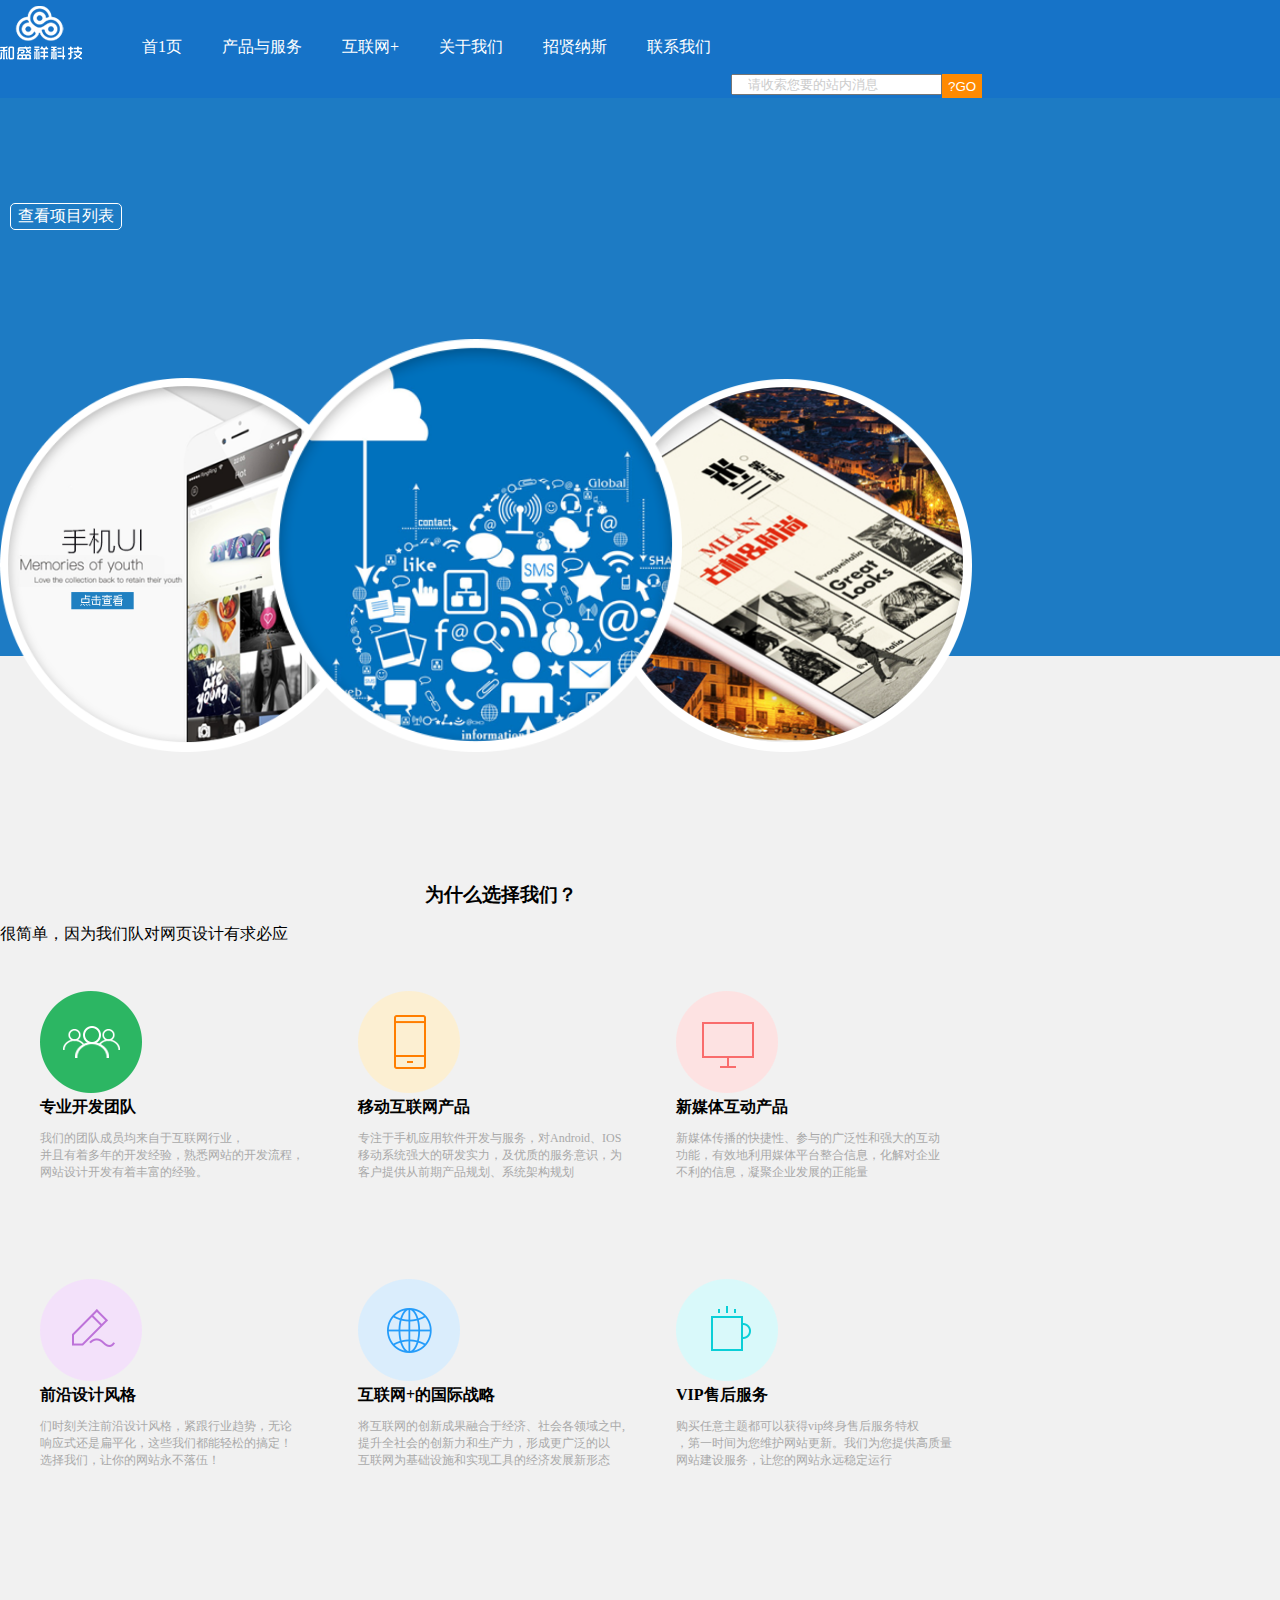
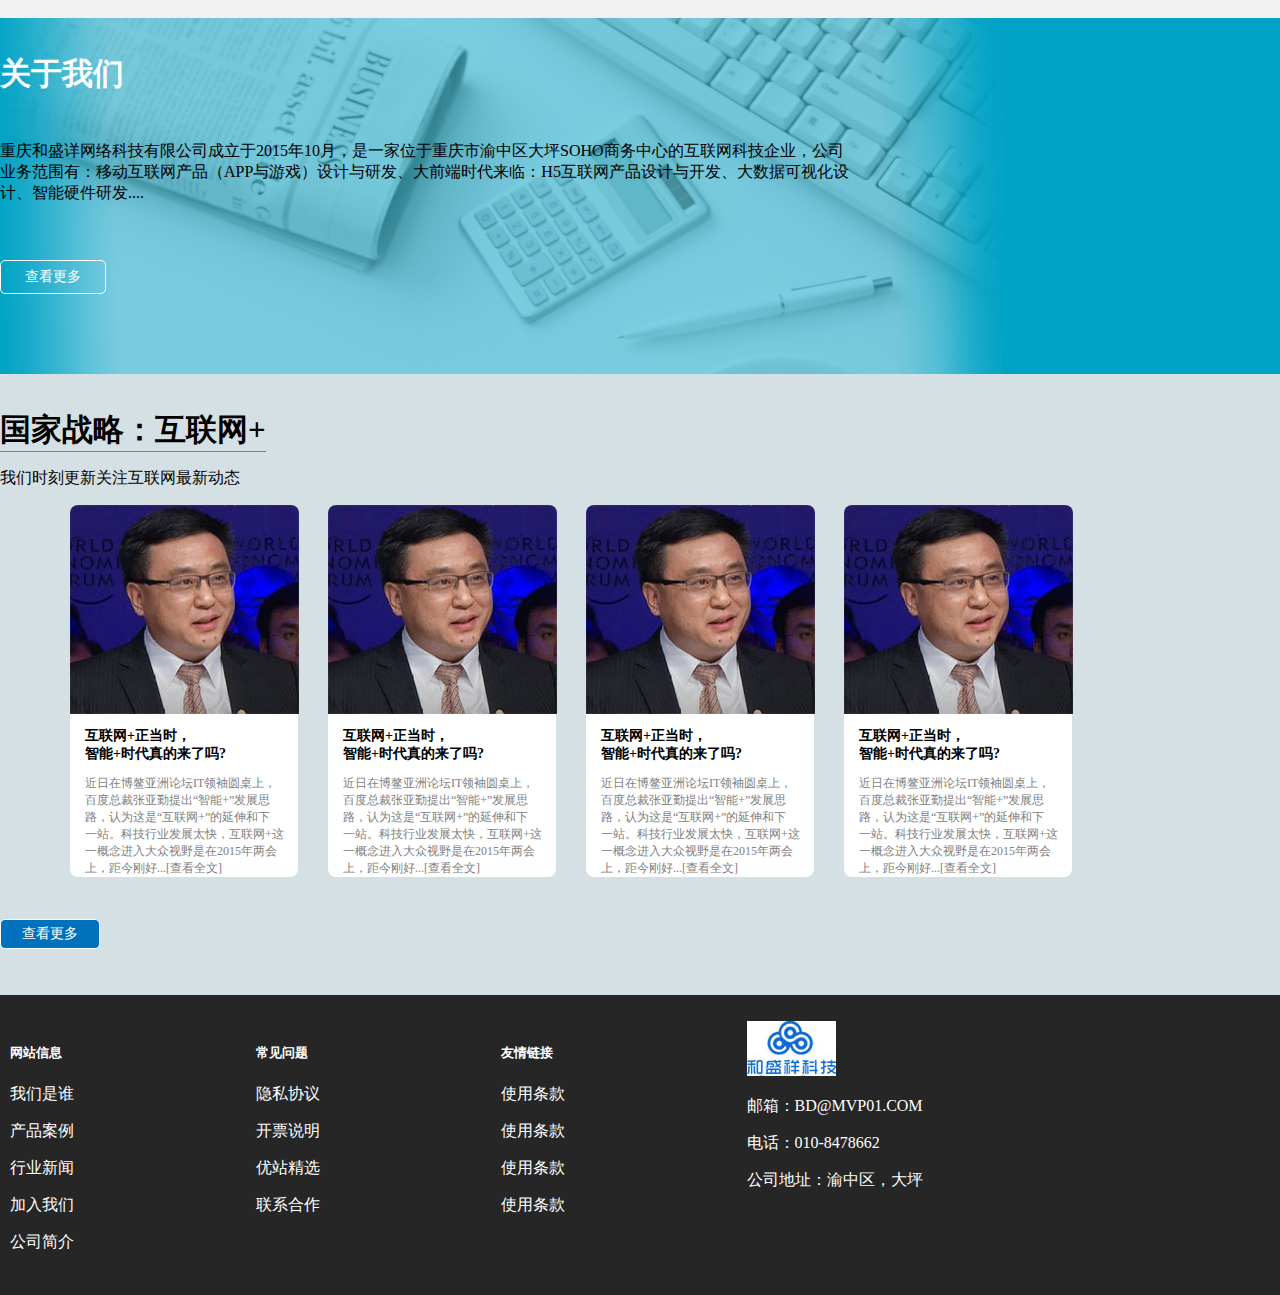
<file: index.html>
<!DOCTYPE html>
<html>
	<head>
		<meta charset="utf-8" />
		<title></title>
		<link rel="stylesheet" type="text/css" href="css/header.css" />
		<link rel="stylesheet" type="text/css" href="css/footer.css" />
		<link rel="stylesheet" type="text/css" href="css/index.css" />
	</head>
	<body>
		<header class="header">
			<nav class="public">
				<img class="logo" src="img/logo.png" />
				<ul class="menu">
					<li>
						<a href="index.html">首1页</a>
					</li>
					<li>
						<a href="product.html">产品与服务</a>
					</li>
					<li>
						<a href="internets.html">互联网+</a>
					</li>
					<li>
						<a href="aboutus.html">关于我们</a>
					</li>
					<li>
						<a href="come.html">招贤纳斯</a>
					</li>
					<li>
						<a href="call.html">联系我们</a>
					</li>
				<div class="btn">
					<input type="text" value="" placeholder="请收索您要的站内消息" />
					<input type="button" value="?GO" />
				</div>
			</nav>
			<div class="clear"></div>
		</header>

		<div class="banner">
			<div class="public">
				<div class="span11">
					<span class="span">移动互联网，商机无限，创新链接，尽在指间！</span>
				</div>
				<div class="span22">
					<span class="span2">查看项目列表</span>
				</div>
			<div class="img">
					<img src="img/banner_01.png" class="img1" />
					<img src="img/banner_02.png" class="img2" />
					<img src="img/banner_03.png" class="img3" />
				</div>
			</div>
		</div>
		<div class="choose">
			<div class="public">
				<h3>为什么选择我们？</h3>
				<p>很简单，因为我们队对网页设计有求必应</p>
				<ul class="chooseimg">
					<li>
						<img src="img/choose_1.png" />
						<h1>专业开发团队</h1>
						<p>我们的团队成员均来自于互联网行业，</br>
							并且有着多年的开发经验，熟悉网站的开发流程，</br>
							网站设计开发有着丰富的经验。
							<p/>
					</li>
					<li>
						<img src="img/choose_2.png" />
						<h1>移动互联网产品</h1>
						<p>专注于手机应用软件开发与服务，对Android、IOS</br>
							移动系统强大的研发实力，及优质的服务意识，为</br>
							客户提供从前期产品规划、系统架构规划
							<p/>
					</li>
					<li>
						<img src="img/choose_3.png" />
						<h1>新媒体互动产品</h1>
						<p>新媒体传播的快捷性、参与的广泛性和强大的互动</br>
							功能，有效地利用媒体平台整合信息，化解对企业</br>
							不利的信息，凝聚企业发展的正能量
							<p/>
					</li>
					<li>
						<img src="img/choose_4.png" />
						<h1>前沿设计风格</h1>
						<p>们时刻关注前沿设计风格，紧跟行业趋势，无论</br>
							响应式还是扁平化，这些我们都能轻松的搞定！</br>
                                                                          选择我们，让你的网站永不落伍！
							<p/>
					</li>
					<li>
						<img src="img/choose_5.png" />
						<h1>互联网+的国际战略</h1>
						<p>将互联网的创新成果融合于经济、社会各领域之中,</br>
							提升全社会的创新力和生产力，形成更广泛的以</br>
							互联网为基础设施和实现工具的经济发展新形态
							<p/>
					</li>
					<li>
						<img src="img/choose_6.png" />
						<h1>VIP售后服务</h1>
						<p>
							购买任意主题都可以获得vip终身售后服务特权</br>
							，第一时间为您维护网站更新。我们为您提供高质量</br>
							网站建设服务，让您的网站永远稳定运行
							<p/>
					</li>
				</ul>
				<div class="clear"></div>
			</div>
		</div>
		<div class="about">
			<div class="public">
				<h3>关于我们</h3>
				<p>重庆和盛详网络科技有限公司成立于2015年10月，是一家位于重庆市渝中区大坪SOHO商务中心的互联网科技企业，公司</br>
					业务范围有：移动互联网产品（APP与游戏）设计与研发、大前端时代来临：H5互联网产品设计与开发、大数据可视化设</br>
					计、智能硬件研发....
				</p>
				<input type="text" value="查看更多" />

			</div>
		</div>
		<div class="internet">
			<div class="public">
				<h3>国家战略：互联网+</h3>
				<p>我们时刻更新关注互联网最新动态</p>
				<ul>
					<li>
						<div class="indiv">
							<div class="div2">
								<img src="img/internet3.jpg" />
								<h1>互联网+正当时，</br>智能+时代真的来了吗?</h1>
								<p>近日在博鳌亚洲论坛IT领袖圆桌上，</br>
									百度总裁张亚勤提出“智能+”发展思</br>
									路，认为这是“互联网+”的延伸和下</br>
									一站。科技行业发展太快，互联网+这</br>
									一概念进入大众视野是在2015年两会</br>
									上，距今刚好...[查看全文]</br>
								</p>
							</div>
						</div>

					</li>
					<li>
						<div class="indiv">
							<div class="div2">
								<img src="img/internet3.jpg" />
								<h1>互联网+正当时，</br>智能+时代真的来了吗?</h1>
								<p>近日在博鳌亚洲论坛IT领袖圆桌上，</br>
									百度总裁张亚勤提出“智能+”发展思</br>
									路，认为这是“互联网+”的延伸和下</br>
									一站。科技行业发展太快，互联网+这</br>
									一概念进入大众视野是在2015年两会</br>
									上，距今刚好...[查看全文]</br>
								</p>
							</div>
						</div>

					</li>
					<li>
						<div class="indiv">
							<div class="div2">
								<img src="img/internet3.jpg" />
								<h1>互联网+正当时，</br>智能+时代真的来了吗?</h1>
								<p>近日在博鳌亚洲论坛IT领袖圆桌上，</br>
									百度总裁张亚勤提出“智能+”发展思</br>
									路，认为这是“互联网+”的延伸和下</br>
									一站。科技行业发展太快，互联网+这</br>
									一概念进入大众视野是在2015年两会</br>
									上，距今刚好...[查看全文]</br>
								</p>
							</div>
						</div>

					</li>
					<li>
						<div class="indiv">
							<div class="div2">
								<img src="img/internet3.jpg" />
								<h1>互联网+正当时，</br>智能+时代真的来了吗?</h1>
								<p>近日在博鳌亚洲论坛IT领袖圆桌上，</br>
									百度总裁张亚勤提出“智能+”发展思</br>
									路，认为这是“互联网+”的延伸和下</br>
									一站。科技行业发展太快，互联网+这</br>
									一概念进入大众视野是在2015年两会</br>
									上，距今刚好...[查看全文]</br>
								</p>
							</div>
						</div>
					</li>
				</ul><div class="clear"></div>
				<input type="button" value="查看更多" />
				
			</div>
		</div>
		<div class="footer">
			<div class="public">
				<ul class="ul">
					<li>
						<h5>网站信息</h5>
						<p>我们是谁</p>
						<p>产品案例</p>
						<p>行业新闻</p>
						<p>加入我们</p>
						<p>公司简介</p>
					</li>
					<li>
						<h5>常见问题</h5>
						<p>隐私协议</p>
						<p>开票说明</p>
						<p>优站精选</p>
						<p>联系合作</p>
					</li>
					<li>
						<h5>友情链接</h5>
						<p>使用条款</p>
						<p>使用条款</p>
						<p>使用条款</p>
						<p>使用条款</p>
					</li>
					<li>
						<img src="img/logo.jpg"/>
						<p>邮箱：BD@MVP01.COM</p>
						<p>电话：010-8478662</p>
						<p>公司地址：渝中区，大坪</p>
					</li>
					<div class="clear"></div>
				</ul>
			</div>
			</footer>

			<script type="text/javascript" src="js/jquery.js"></script>
			<script type="text/javascript" src="js/index.js"></script>
	</body>

</html>
</file>
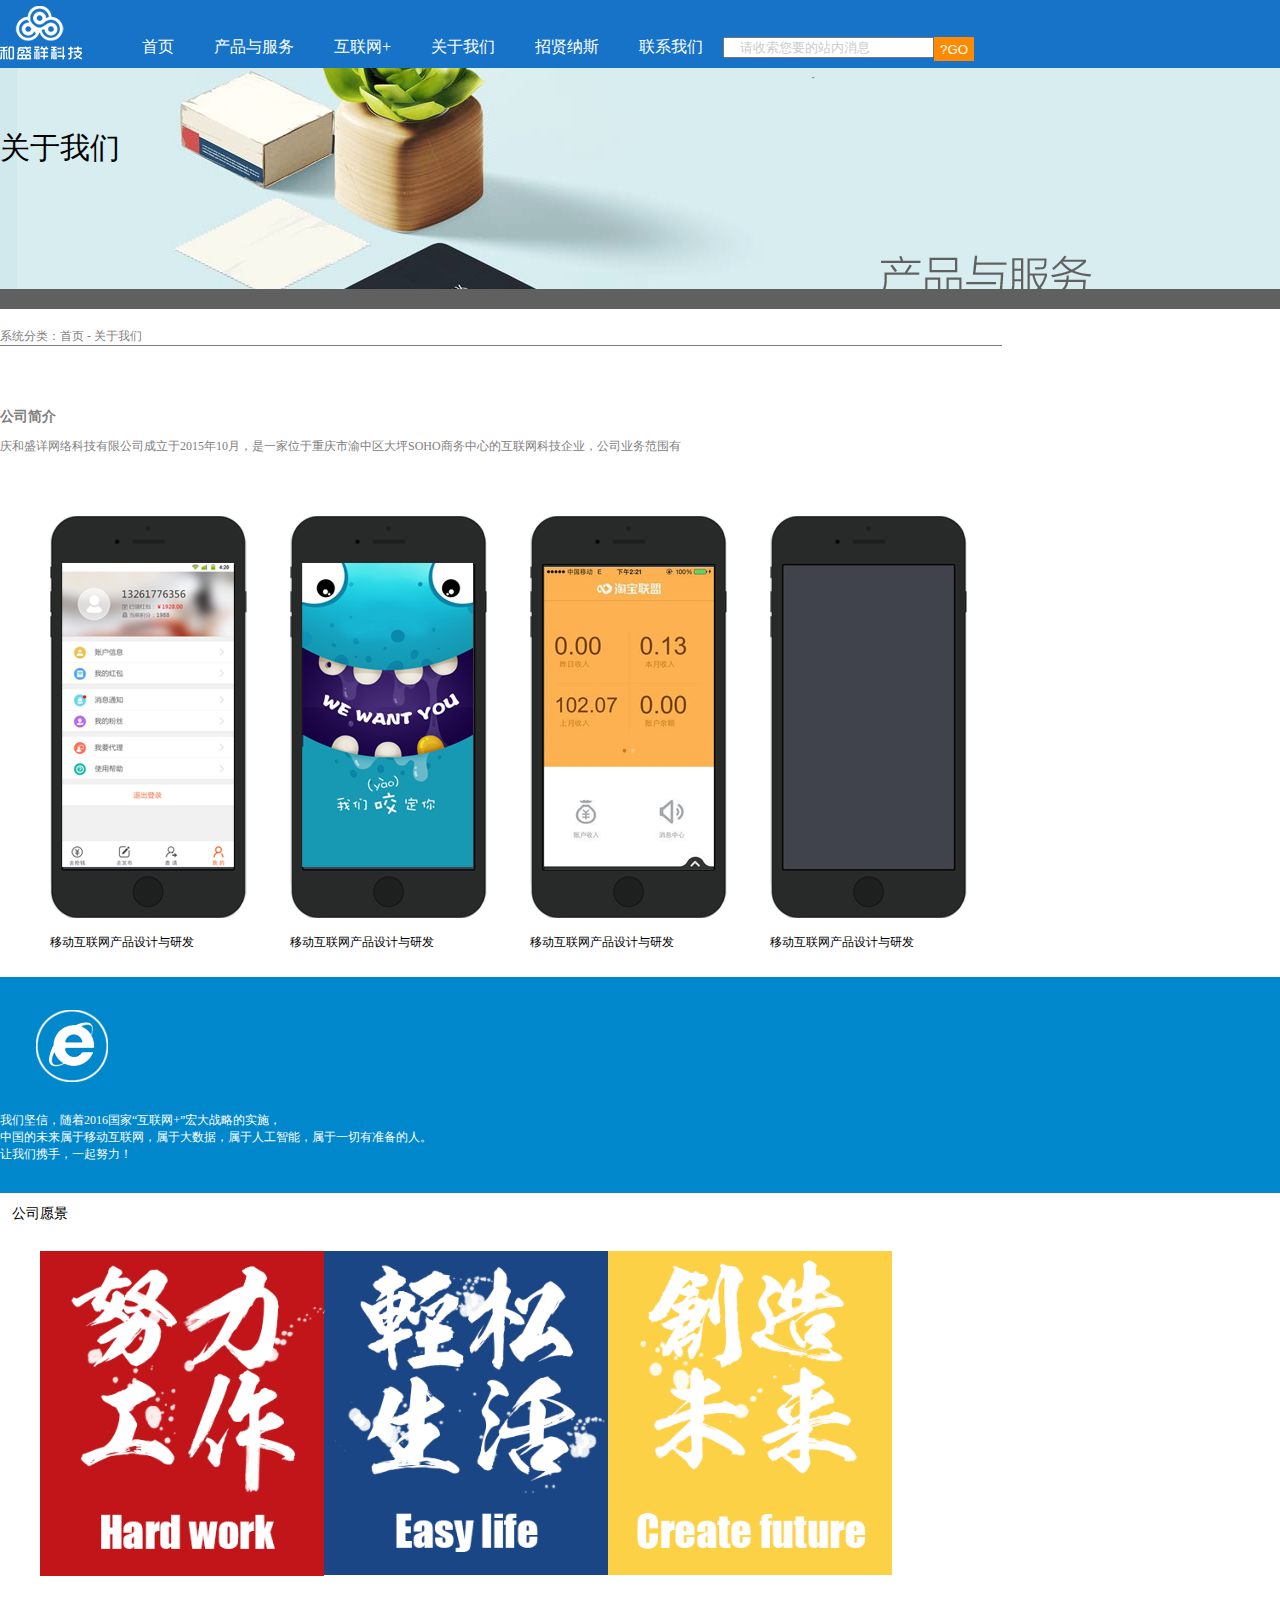
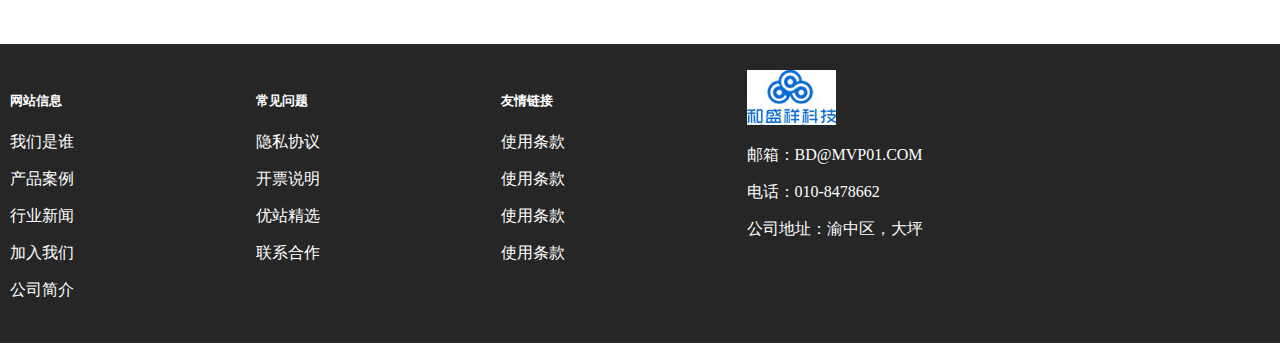
<file: aboutus.html>
<!DOCTYPE html>
<html>
	<head>
		<meta charset="UTF-8">
		<title></title> 
		<link rel="stylesheet" type="text/css" href="css/header.css"/>
		<link rel="stylesheet" type="text/css" href="css/footer.css"/>
		<link rel="stylesheet" type="text/css" href="css/aboutus.css"/>
	</head>
	<body>
		<header class="header">
		  	   <nav class="public">
		  	   		<img class="logo" src="img/logo.png"/>
		  	   		<ul class="menu">
			  	   	  <li>
			  	   	  	<a href="index.html">首页</a>
			  	   	  </li>
			  	   	  <li>
			  	   	  	<a href="product.html">产品与服务</a>
			  	   	  </li>
			  	   	  <li>
			  	   	  	<a href="internets.html">互联网+</a>
			  	   	  </li>
			  	   	  <li>
			  	   	  	<a href="aboutus.html">关于我们</a>
			  	   	  </li>
			  	   	  <li>
			  	   	  	<a href="come.html">招贤纳斯</a>
			  	   	  </li>
			  	   	  <li>
			  	   	  	<a href="call.html">联系我们</a>
			  	   	  </li>
			  	   </ul>
			  	   <div class="btn">
		  	            <input type="text" value="" placeholder="请收索您要的站内消息"/>
		  	            <input type="button" value="?GO" /> 
		  	       </div>
		  	   </nav> 
		  	   <div class="clear"></div>
		</header>
		 <div class="banner3">
		 	    <div class="public">
		 	    	 <p>关于我们</p>
		 	    </div>
		</div>
		<div class="phine">
		 	<div class="border3"></div>
		 	<div class="public">
		 		 <p class="p3">系统分类：首页 - 关于我们</p>
		 		 <h1>公司简介</h1>
		 		 <p class="p4">庆和盛详网络科技有限公司成立于2015年10月，是一家位于重庆市渝中区大坪SOHO商务中心的互联网科技企业，公司业务范围有</p>
		 		 <ul>
		 		 	<li>
		 		 		<img src="img/sj1.png"/>
		 		 		<p>移动互联网产品设计与研发</p>
		 		 	</li>
		 		 	<li><img src="img/sj2.png"/>
		 		 	    <p>移动互联网产品设计与研发</p>
		 		 	</li>
                    <li><img src="img/sj3.png"/>
                        <p>移动互联网产品设计与研发</p>
                    </li>
		 		 	<li><img src="img/sj4.png"/>
		 		 	    <p>移动互联网产品设计与研发</p>
		 		 	</li>
		 		 	<div class="clear"></div>
		 		 </ul>
		 	</div>
		</div>
		<div class="e">
		 	<div class="public">
		 		<img src="img/ee.png"/>
		 		<p>我们坚信，随着2016国家“互联网+”宏大战略的实施，</br>
                                                  中国的未来属于移动互联网，属于大数据，属于人工智能，属于一切有准备的人。</br>
                                                  让我们携手，一起努力！
		 		</p> 
		 	</div>
		</div>
		<div class="fonts">
		 	<div class="public">
		 		 <p class="p5">公司愿景</p>
		 		  <ul class="ul4">
		 		 	<li><img src="img/fzl1.png"/></li>
		 		 	<li><img src="img/fzl2.png"/></li>
                    <li><img src="img/fzl3.png"/></li>
		 		 </ul> 
		                     <div class="clear"></div>
		 	</div>
		</div>
		<div class="footer">
		 	<div class="public">
		 			<ul class="ul">
					<li>
						<h5>网站信息</h5>
						<p>我们是谁</p>
						<p>产品案例</p>
						<p>行业新闻</p>
						<p>加入我们</p>
						<p>公司简介</p>
					</li>
					<li>
						<h5>常见问题</h5>
						<p>隐私协议</p>
						<p>开票说明</p>
						<p>优站精选</p>
						<p>联系合作</p>
					</li>
					<li>
						<h5>友情链接</h5>
						<p>使用条款</p>
						<p>使用条款</p>
						<p>使用条款</p>
						<p>使用条款</p>
					</li>
					<li>
						<img src="img/logo.jpg"/>
						<p>邮箱：BD@MVP01.COM</p>
						<p>电话：010-8478662</p>
						<p>公司地址：渝中区，大坪</p>
					</li>
					<div class="clear"></div>
				</ul>
				<div class="clear"></div>
		 	</div>
		</div>
	</body>
</html>
</file>
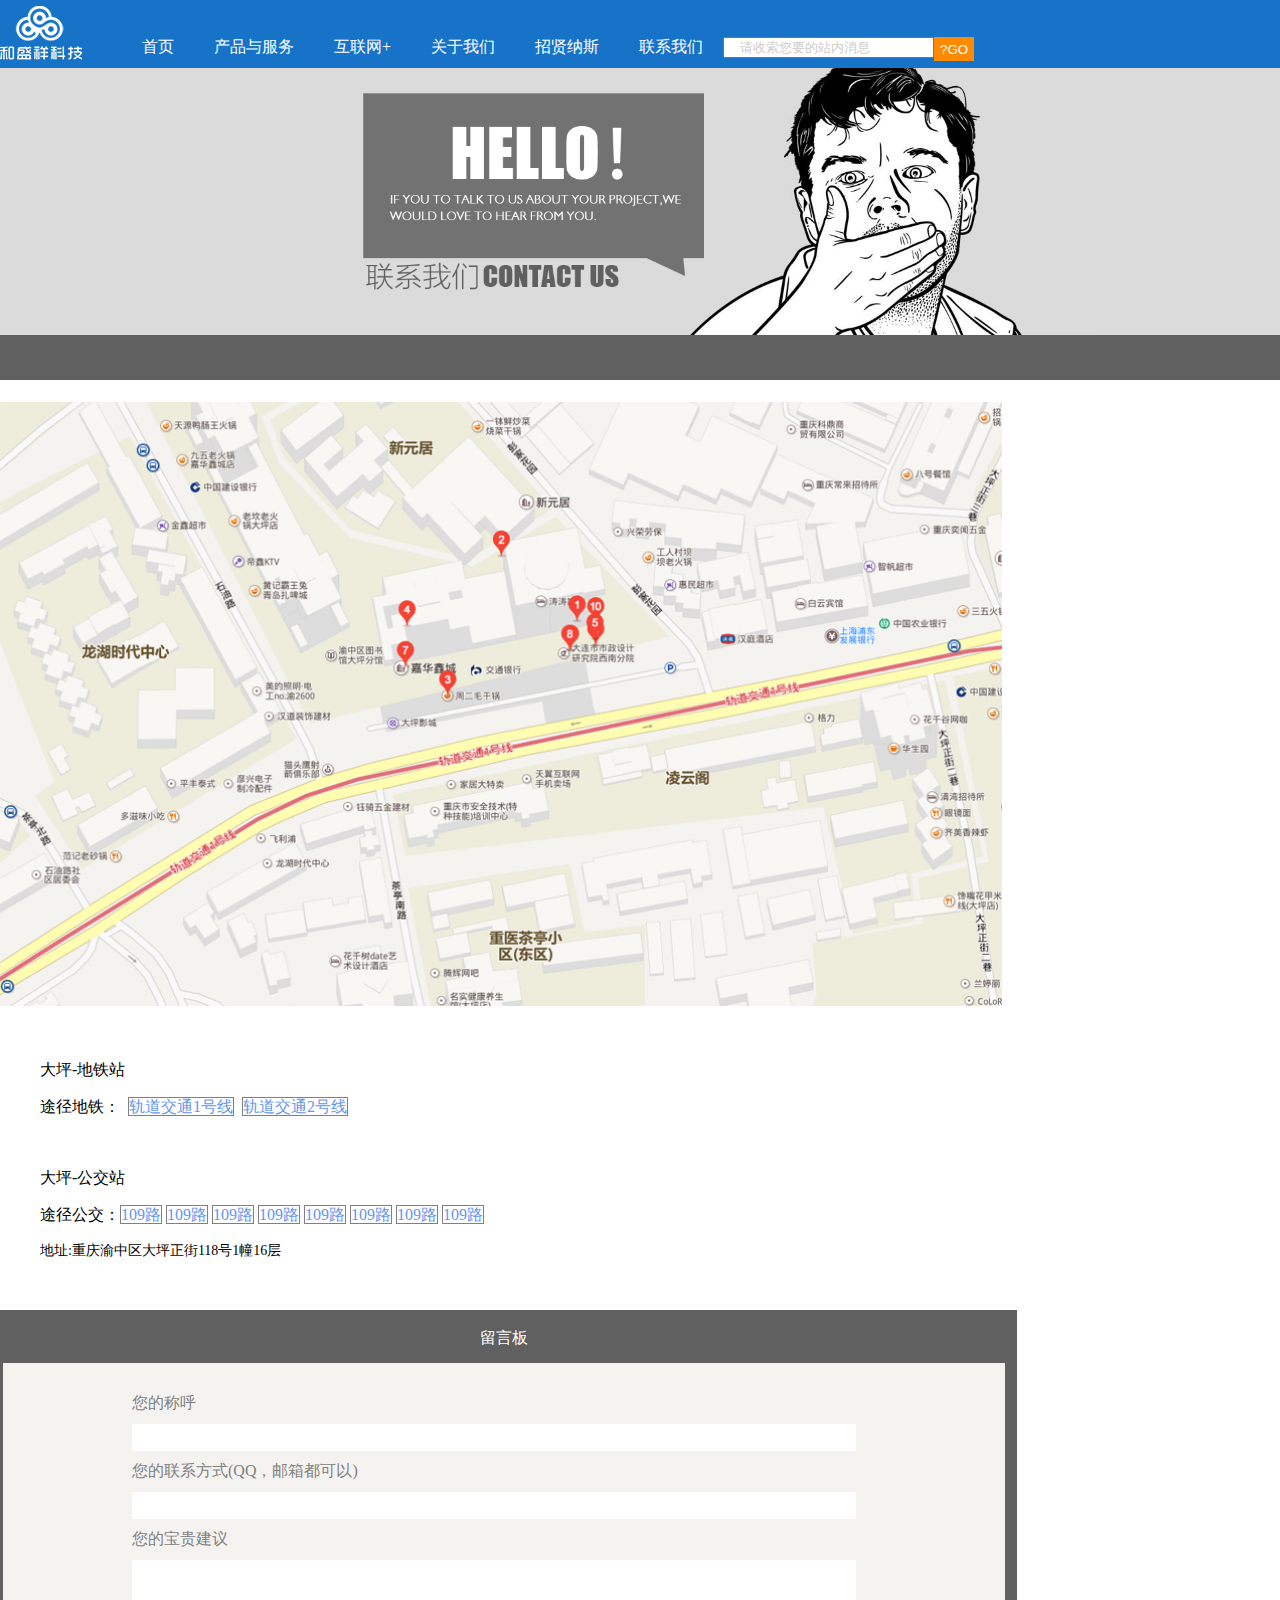
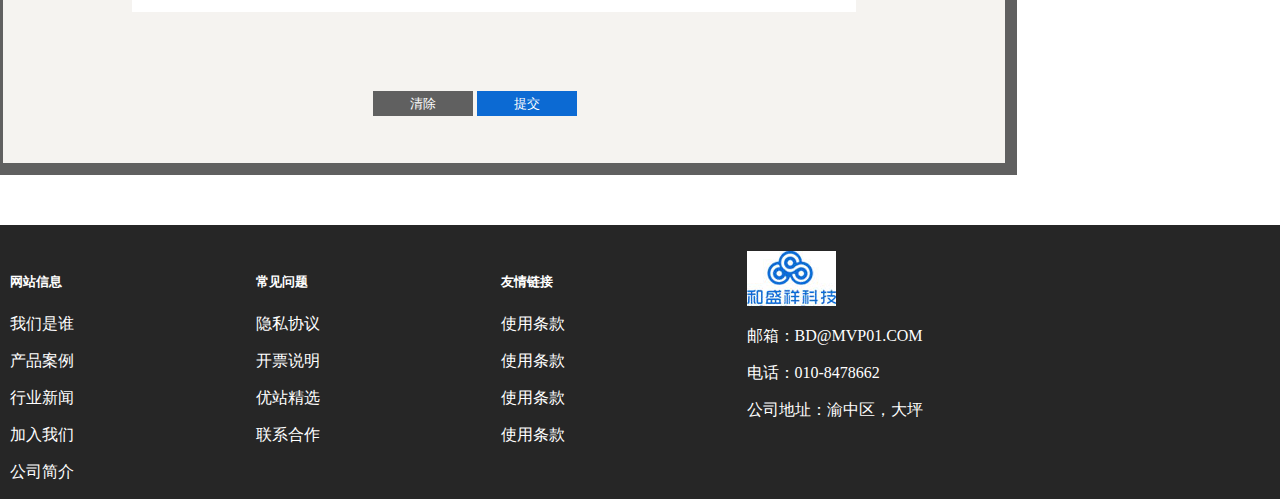
<file: call.html>
<!DOCTYPE html>
<html>
	<head>
		<meta charset="UTF-8">
		<title></title>
		<link rel="stylesheet" type="text/css" href="css/header.css"/>
		<link rel="stylesheet" type="text/css" href="css/footer.css"/>
		<link rel="stylesheet" type="text/css" href="css/call.css"/>
	</head>
	<body>
		<header class="header">
		  	   <nav class="public">
		  	   		<img class="logo" src="img/logo.png"/>
		  	   		<ul class="menu">
			  	   	  <li>
			  	   	  	<a href="index.html">首页</a>
			  	   	  </li>
			  	   	  <li>
			  	   	  	<a href="product.html">产品与服务</a>
			  	   	  </li>
			  	   	  <li>
			  	   	  	<a href="internets.html">互联网+</a>
			  	   	  </li>
			  	   	  <li>
			  	   	  	<a href="aboutus.html">关于我们</a>
			  	   	  </li>
			  	   	  <li>
			  	   	  	<a href="come.html">招贤纳斯</a>
			  	   	  </li>
			  	   	  <li>
			  	   	  	<a href="call.html">联系我们</a>
			  	   	  </li>
			  	   </ul>
			  	   <div class="btn">
		  	            <input type="text" value="" placeholder="请收索您要的站内消息"/>
		  	            <input type="button" value="?GO" /> 
		  	       </div>
		  	   </nav> 
		  	   <div class="clear"></div>
		</header>
		<div class="banner">
		  	 <img src="img/lianxi.png">
		</div>
		<div class="content">
			  <div class="borders"></div> 
		  	  <div class="public">
		  	  	   <img class="img1" src="img/map.png">
		  	  	   <ul class="ul1">
		  	  	   	<img src="img/p1.png">
		  	  	   	  <li class="li1">
		  	  	   	  	 <p >大坪-地铁站</p>
		  	  	   	  	 <p>途径地铁：<span>轨道交通1号线</span><span>轨道交通2号线</span></p>
		  	  	   	  </li>
		  	  	   	  <li class="li2">
		  	  	   	  	  <img src="img/p2.png">
		  	  	   	  	 <p>大坪-公交站</p>
		  	  	   	  	 <p>途径公交：<span>109路</span> <span>109路</span> <span>109路</span> <span>109路</span> <span>109路</span> <span>109路</span> <span>109路</span> <span>109路</span></p>
		  	  	   	  	 
		  	  	   	  </li>
		  	  	   	  <li>
		  	  	   	  	  <p class="p8">地址:重庆渝中区大坪正街118号1幢16层</p>
		  	  	   	  </li>
		  	  	   </ul>
		  	  	   <div class="suggestion">
		  	  	   	         <span>留言板</span>
		  	  	   	         <ul class="ul2">
		  	  	   	         	<li>您的称呼</li>
		  	  	   	         	<li><input type="text"/></li>
		  	  	   	         	<li>您的联系方式(QQ，邮箱都可以)</li>
		  	  	   	         	<li><input type="text"/></li>
		  	  	   	         	<li>您的宝贵建议</li> 	         	
		  	  	   	         	<li class="li2"><input type="text"/></li>
		  	  	   	         </ul>
		  	  	   	         <div class="btn">
		  	  	             <input class="btn1" type="button" value="清除"/>
		  	  	             <input type="button" value="提交"/>
		  	  	             </div>
		  	  	   </div>
		  	  	   
		  	  </div>
		</div>
		  	   	
        <div class="footer">
		 	<div class="public">
		 	    		<ul class="ul">
					<li>
						<h5>网站信息</h5>
						<p>我们是谁</p>
						<p>产品案例</p>
						<p>行业新闻</p>
						<p>加入我们</p>
						<p>公司简介</p>
					</li>
					<li>
						<h5>常见问题</h5>
						<p>隐私协议</p>
						<p>开票说明</p>
						<p>优站精选</p>
						<p>联系合作</p>
					</li>
					<li>
						<h5>友情链接</h5>
						<p>使用条款</p>
						<p>使用条款</p>
						<p>使用条款</p>
						<p>使用条款</p>
					</li>
					<li>
						<img src="img/logo.jpg"/>
						<p>邮箱：BD@MVP01.COM</p>
						<p>电话：010-8478662</p>
						<p>公司地址：渝中区，大坪</p>
					</li>
				</ul>
				<div class="clear"></div>
		 	</div>
		</div>
	</body>
</html>
</file>
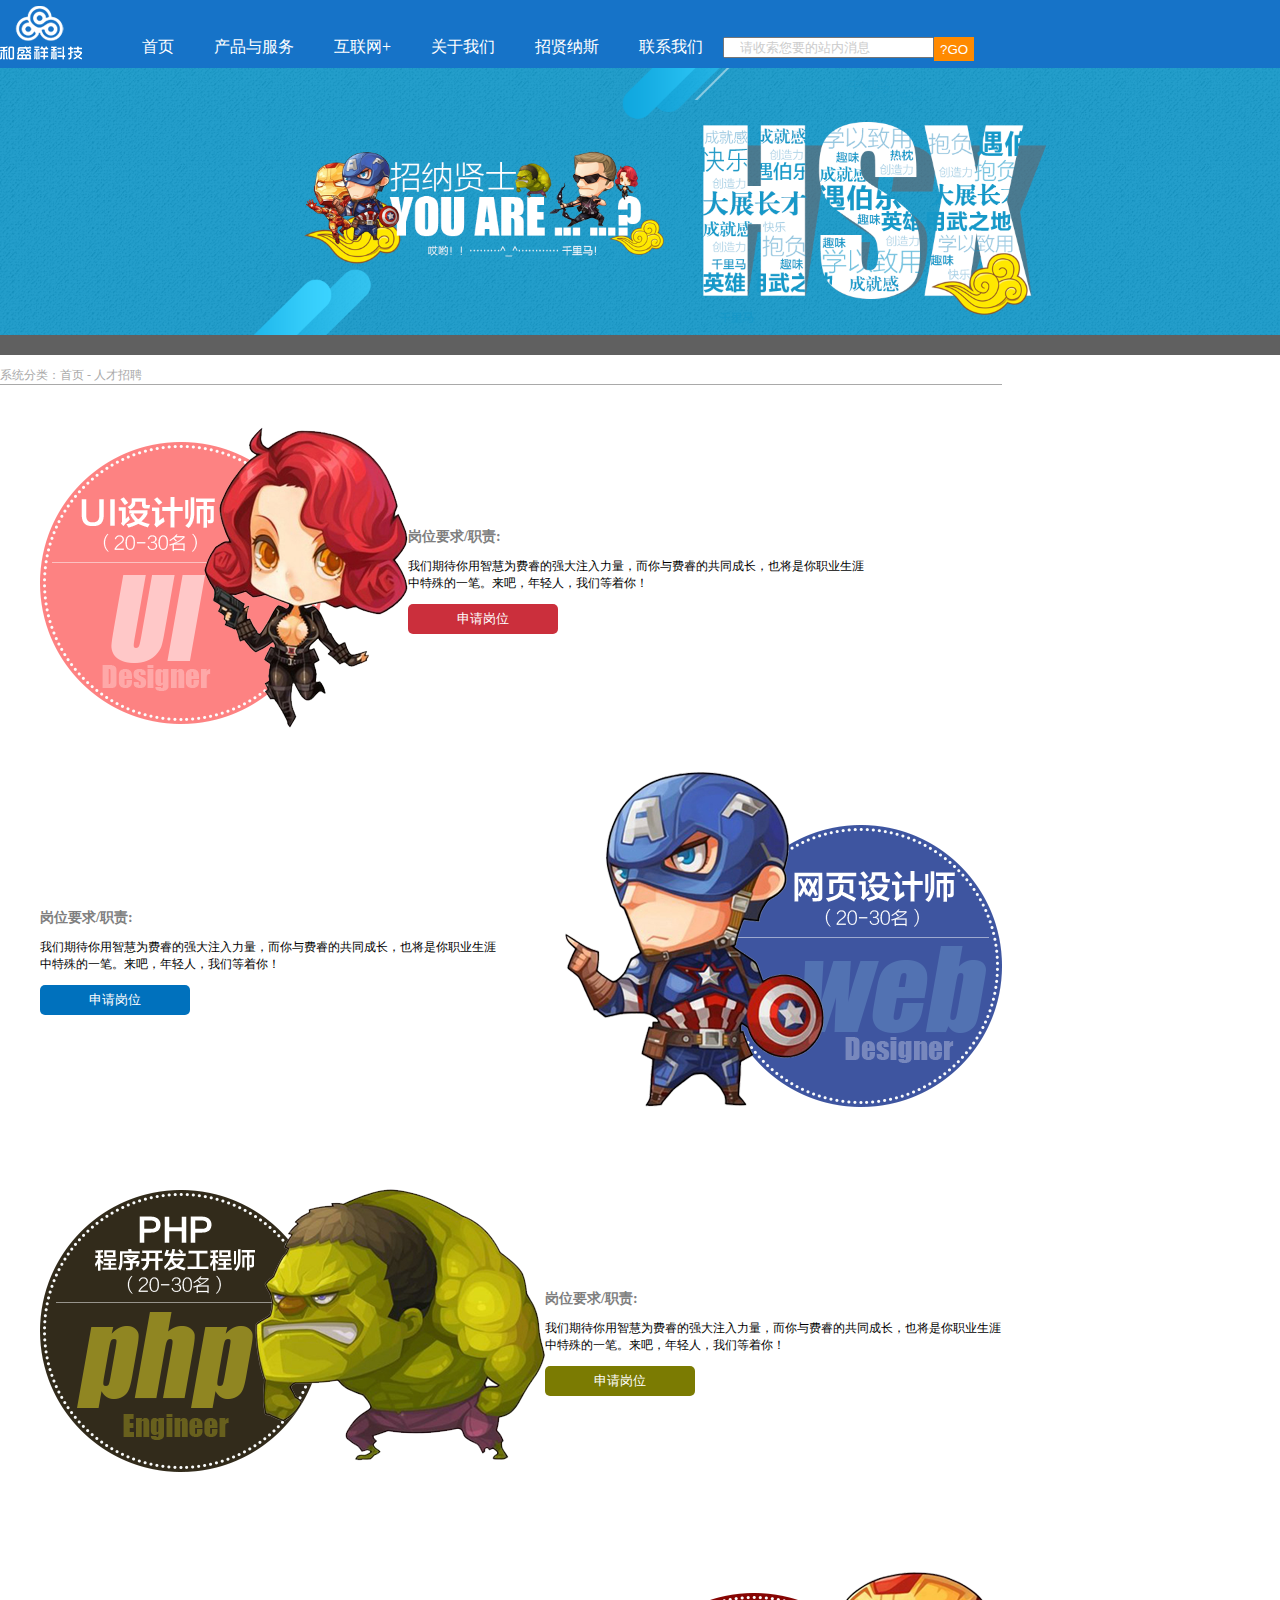
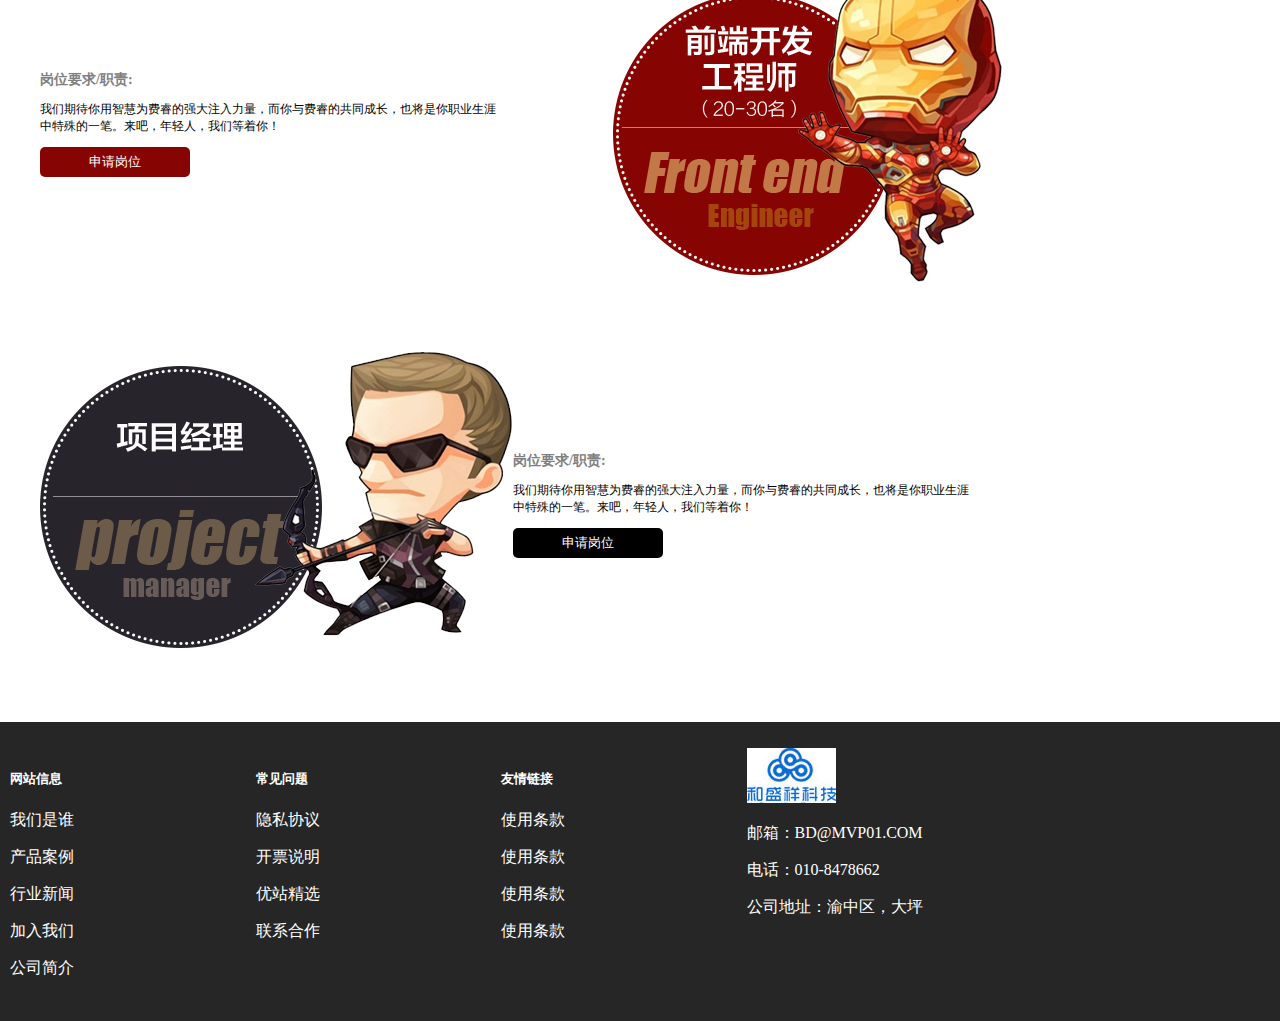
<file: come.html>
<!DOCTYPE html>
<html>
	<head>
		<meta charset="UTF-8">
		<title></title>
		<link rel="stylesheet" type="text/css" href="css/header.css"/>
		<link rel="stylesheet" type="text/css" href="css/footer.css"/>
		<link rel="stylesheet" type="text/css" href="css/com.css"/>
	</head>
	<body>
		<header class="header">
		  	   <nav class="public">
		  	   		<img class="logo" src="img/logo.png"/>
		  	   		<ul class="menu">
			  	   	  <li>
			  	   	  	<a href="index.html">首页</a>
			  	   	  </li>
			  	   	  <li>
			  	   	  	<a href="product.html">产品与服务</a>
			  	   	  </li>
			  	   	  <li>
			  	   	  	<a href="internets.html">互联网+</a>
			  	   	  </li>
			  	   	  <li>
			  	   	  	<a href="aboutus.html">关于我们</a>
			  	   	  </li>
			  	   	  <li>
			  	   	  	<a href="come.html">招贤纳斯</a>
			  	   	  </li>
			  	   	  <li>
			  	   	  	<a href="call.html">联系我们</a>
			  	   	  </li>
			  	   	  <div class="clear"></div>
			  	   </ul>
			  	   <div class="btn">
		  	            <input type="text" value="" placeholder="请收索您要的站内消息"/>
		  	            <input type="button" value="?GO" /> 
		  	       </div>
		  	       
		  	   </nav> 
		  	   
		</header>
		<div class="banner4">
		       <img src="img/dsa.png"/>
		</div>
		<div class="content4">
			 <div class="border4"></div>
			 <div class="public">
		           <p class="p6">系统分类：首页 - 人才招聘</p>
		           <ul>
		           	<li>
		           		<img src="img/QQ54.png"/>
		           		<div class="all">
		           		    <h1>岗位要求/职责:</h1>
		           		    <p class="p7">我们期待你用智慧为费睿的强大注入力量，而你与费睿的共同成长，也将是你职业生涯</br>
		           		                  中特殊的一笔。来吧，年轻人，我们等着你！
		           		    </p>
		           		    <input type="button" value="申请岗位"/>
		           		</div>
		           	</li>
		           	<li>
		           		<div class="all">
		           		    <h1>岗位要求/职责:</h1>
		           		    <p class="p7">我们期待你用智慧为费睿的强大注入力量，而你与费睿的共同成长，也将是你职业生涯</br>
		           		                  中特殊的一笔。来吧，年轻人，我们等着你！
		           		    </p>
		           		    <input class="in3" type="button" value="申请岗位"/>
		           		</div>
		           		<img class="img2" src="img/QQ37.png"/>
		           	</li>
		           	<li>
		           		<img src="img/QQ47.png"/>
		           		<div class="all">
		           		    <h1>岗位要求/职责:</h1>
		           		    <p class="p7">我们期待你用智慧为费睿的强大注入力量，而你与费睿的共同成长，也将是你职业生涯</br>
		           		                  中特殊的一笔。来吧，年轻人，我们等着你！
		           		    </p>
		           		    <input class="in4" type="button" value="申请岗位"/>
		           		</div>
		           	</li>
		            <li>
		            	<div class="all">
		           		    <h1>岗位要求/职责:</h1>
		           		    <p class="p7">我们期待你用智慧为费睿的强大注入力量，而你与费睿的共同成长，也将是你职业生涯</br>
		           		                  中特殊的一笔。来吧，年轻人，我们等着你！
		           		    </p>
		           		    <input class="in5" type="button" value="申请岗位"/>
		           		</div>
		           		<img class="img4" src="img/QQ70213.png"/>
		            </li>
		           	<li>
		           		<img src="img/QQ8.png"/>
		           		<div class="all">
		           		    <h1>岗位要求/职责:</h1>
		           		    <p class="p7">我们期待你用智慧为费睿的强大注入力量，而你与费睿的共同成长，也将是你职业生涯</br>
		           		                  中特殊的一笔。来吧，年轻人，我们等着你！
		           		    </p>
		           		    <input class="in2" type="button" value="申请岗位"/>
		           		</div>
		           	</li>
		           </ul>
		           <div class="clear"></div>
		 	</div>
		</div>
			 </div>
		</div>
		<div class="footer">
		 	<div class="public">
		 	     <ul class="ul">
					<li>
						<h5>网站信息</h5>
						<p>我们是谁</p>
						<p>产品案例</p>
						<p>行业新闻</p>
						<p>加入我们</p>
						<p>公司简介</p>
					</li>
					<li>
						<h5>常见问题</h5>
						<p>隐私协议</p>
						<p>开票说明</p>
						<p>优站精选</p>
						<p>联系合作</p>
					</li>
					<li>
						<h5>友情链接</h5>
						<p>使用条款</p>
						<p>使用条款</p>
						<p>使用条款</p>
						<p>使用条款</p>
					</li>
					<li>
						<img src="img/logo.jpg"/>
						<p>邮箱：BD@MVP01.COM</p>
						<p>电话：010-8478662</p>
						<p>公司地址：渝中区，大坪</p>
					</li>
					<div class="clear"></div>
				</ul>
				<div class="clear"></div>
		 	</div>
		</div>
	</body>
</html>
</file>
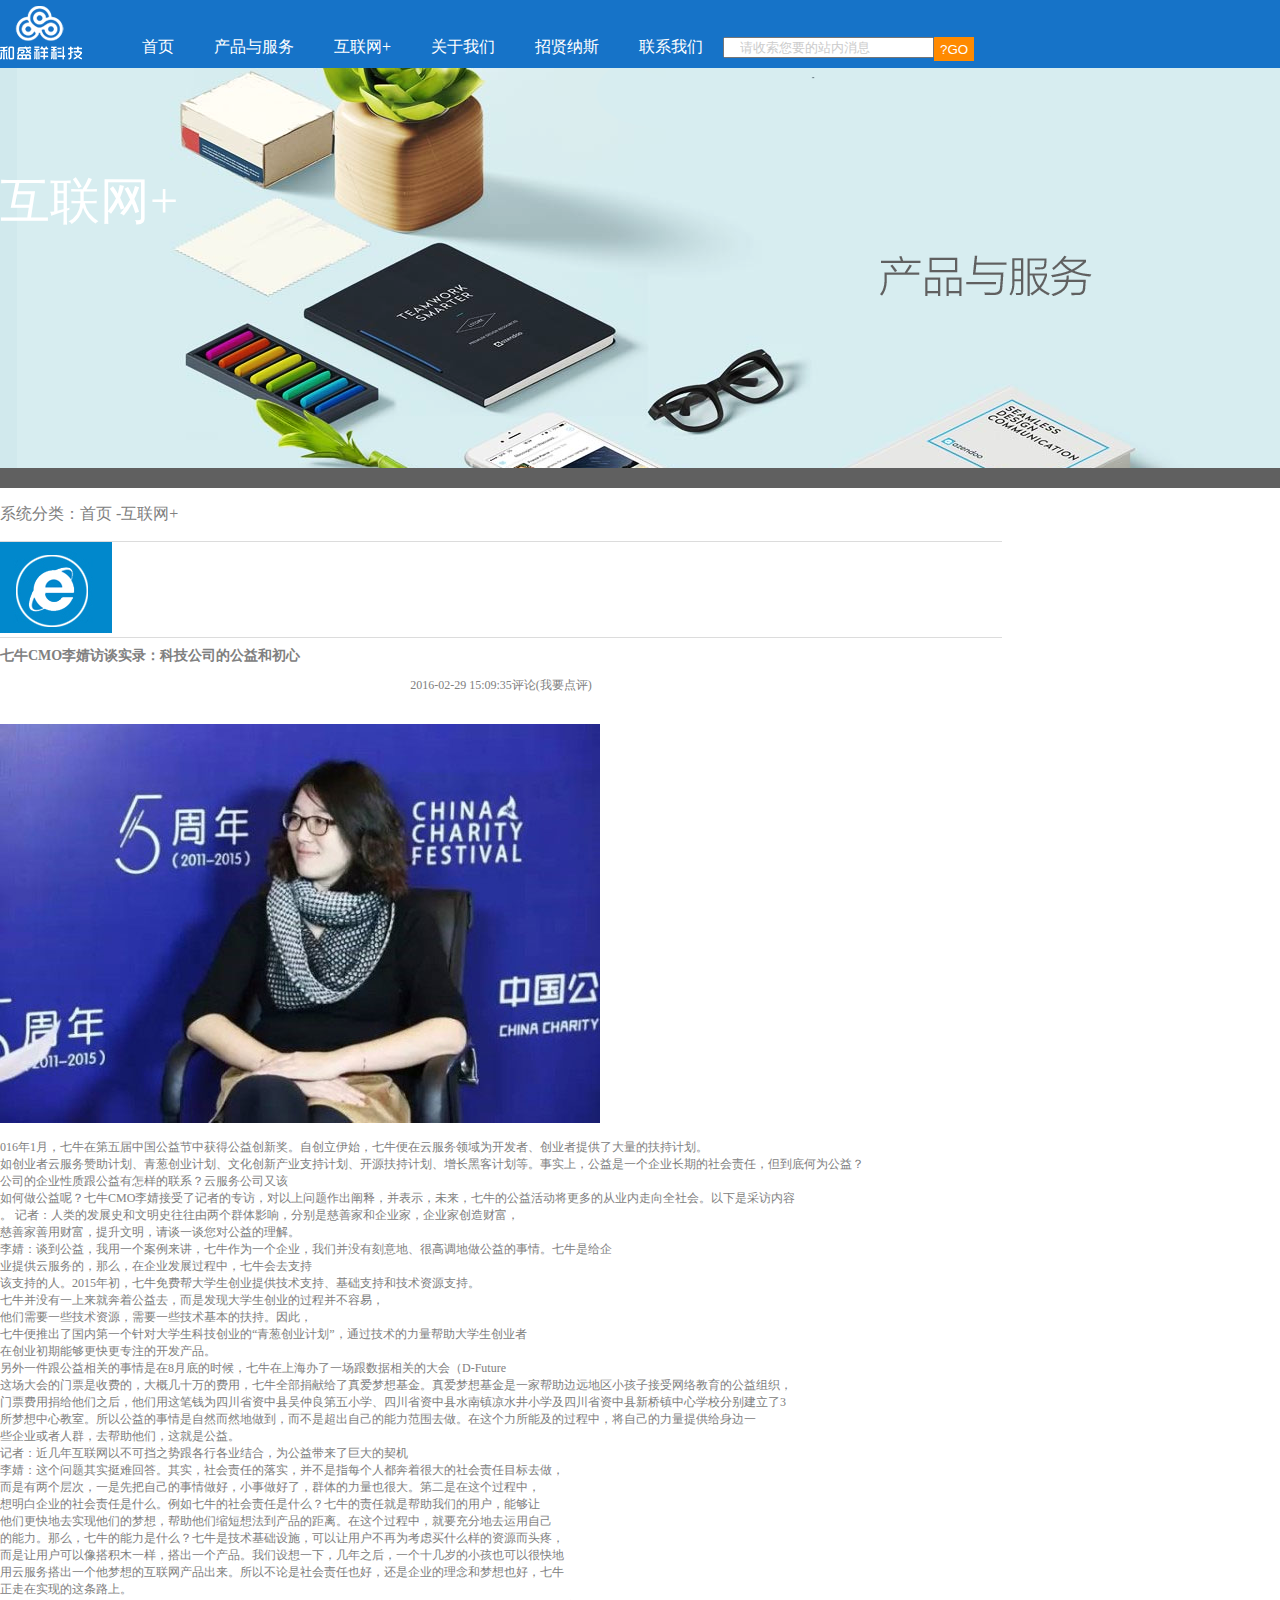
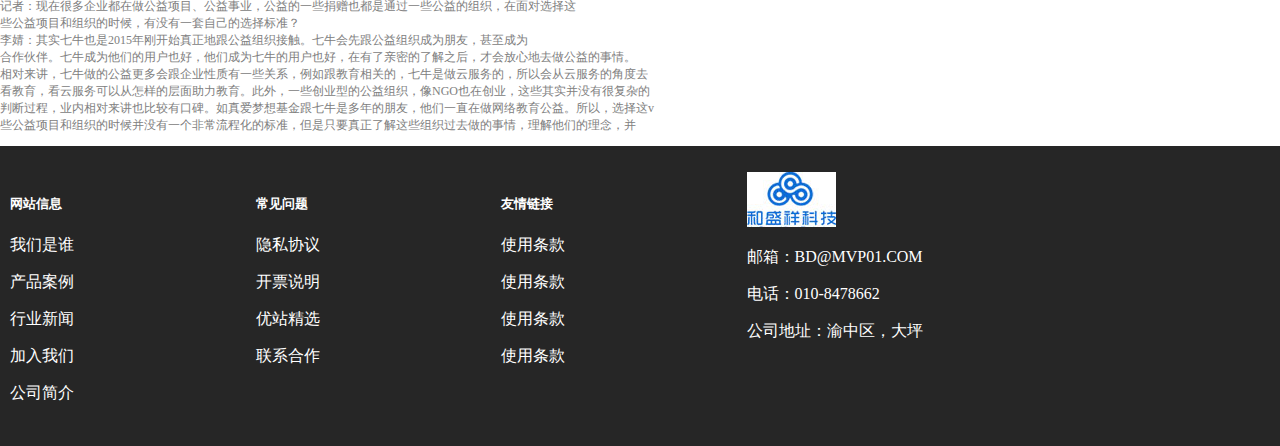
<file: internets.html>
<!DOCTYPE html>
<html>
	<head>
		<meta charset="UTF-8">
		<title></title>
		<link rel="stylesheet" type="text/css" href="css/header.css" />
		<link rel="stylesheet" type="text/css" href="css/footer.css" />
		<link rel="stylesheet" type="text/css" href="css/internet.css" />
	</head>
	<body>
		<header class="header">
			<nav class="public">
				<img class="logo" src="img/logo.png" />
				<ul class="menu">
					<li>
			  	   	  	<a href="index.html">首页</a>
			  	   	  </li>
			  	   	  <li>
			  	   	  	<a href="product.html">产品与服务</a>
			  	   	  </li>
			  	   	  <li>
			  	   	  	<a href="internets.html">互联网+</a>
			  	   	  </li>
			  	   	  <li>
			  	   	  	<a href="aboutus.html">关于我们</a>
			  	   	  </li>
			  	   	  <li>
			  	   	  	<a href="come.html">招贤纳斯</a>
			  	   	  </li>
			  	   	  <li>
			  	   	  	<a href="call.html">联系我们</a>
			  	   	  </li>
				</ul>
				<div class="btn">
					<input type="text" value="" placeholder="请收索您要的站内消息" />
					<input type="button" value="?GO" />
				</div>
			</nav>
			<div class="clear"></div>
		</header>
		<div class="banner3">
			<!--<img class="logo" src="img/product.png" />-->
		<div class="public">
			    <p>互联网+</p>
			</div>
		</div>
		<div class="content3">
			<div class="borders"></div>
			<div class="public">
				 <p>系统分类：首页 -互联网+</p>
				 <div class="border1"></div>
				 <img src="img/ee.png"/>
				 <div class="border1"></div>
				 <h1>七牛CMO李婧访谈实录：科技公司的公益和初心</h1>
				 <p class="p1">2016-02-29 15:09:35评论(我要点评)</p>
				 <img src="img/inter3.jpg">
				 <p class="p2">
				 	016年1月，七牛在第五届中国公益节中获得公益创新奖。自创立伊始，七牛便在云服务领域为开发者、创业者提供了大量的扶持计划。 <br/>
				 	如创业者云服务赞助计划、青葱创业计划、文化创新产业支持计划、开源扶持计划、增长黑客计划等。事实上，公益是一个企业长期的社会责任，但到底何为公益？<br/>
				 	公司的企业性质跟公益有怎样的联系？云服务公司又该<br/>
				 	如何做公益呢？七牛CMO李婧接受了记者的专访，对以上问题作出阐释，并表示，未来，七牛的公益活动将更多的从业内走向全社会。以下是采访内容<br/>。
                                                    记者：人类的发展史和文明史往往由两个群体影响，分别是慈善家和企业家，企业家创造财富，<br/>
                                                      慈善家善用财富，提升文明，请谈一谈您对公益的理解。<br/>
                                                  李婧：谈到公益，我用一个案例来讲，七牛作为一个企业，我们并没有刻意地、很高调地做公益的事情。七牛是给企<br/>
                                                  业提供云服务的，那么，在企业发展过程中，七牛会去支持<br/>
                                                   该支持的人。2015年初，七牛免费帮大学生创业提供技术支持、基础支持和技术资源支持。<br/>
                                                    七牛并没有一上来就奔着公益去，而是发现大学生创业的过程并不容易，<br/>
                                                   他们需要一些技术资源，需要一些技术基本的扶持。因此，<br/>
                                                七牛便推出了国内第一个针对大学生科技创业的“青葱创业计划”，通过技术的力量帮助大学生创业者<br/>
                                                   在创业初期能够更快更专注的开发产品。<br/>
                                                 另外一件跟公益相关的事情是在8月底的时候，七牛在上海办了一场跟数据相关的大会（D-Future<br/>
                                                这场大会的门票是收费的，大概几十万的费用，七牛全部捐献给了真爱梦想基金。真爱梦想基金是一家帮助边远地区小孩子接受网络教育的公益组织，<br/>
                                                门票费用捐给他们之后，他们用这笔钱为四川省资中县吴仲良第五小学、四川省资中县水南镇凉水井小学及四川省资中县新桥镇中心学校分别建立了3<br/>
                                                所梦想中心教室。所以公益的事情是自然而然地做到，而不是超出自己的能力范围去做。在这个力所能及的过程中，将自己的力量提供给身边一<br/>
                                                些企业或者人群，去帮助他们，这就是公益。<br/>
                                                 记者：近几年互联网以不可挡之势跟各行各业结合，为公益带来了巨大的契机<br/>
                                                   李婧：这个问题其实挺难回答。其实，社会责任的落实，并不是指每个人都奔着很大的社会责任目标去做，<br/>
而是有两个层次，一是先把自己的事情做好，小事做好了，群体的力量也很大。第二是在这个过程中，<br/>
想明白企业的社会责任是什么。例如七牛的社会责任是什么？七牛的责任就是帮助我们的用户，能够让<br/>
他们更快地去实现他们的梦想，帮助他们缩短想法到产品的距离。在这个过程中，就要充分地去运用自己<br/>
的能力。那么，七牛的能力是什么？七牛是技术基础设施，可以让用户不再为考虑买什么样的资源而头疼，<br/>
而是让用户可以像搭积木一样，搭出一个产品。我们设想一下，几年之后，一个十几岁的小孩也可以很快地<br/>
用云服务搭出一个他梦想的互联网产品出来。所以不论是社会责任也好，还是企业的理念和梦想也好，七牛<br/>
正走在实现的这条路上。<br/>
记者：现在很多企业都在做公益项目、公益事业，公益的一些捐赠也都是通过一些公益的组织，在面对选择这<br/>
些公益项目和组织的时候，有没有一套自己的选择标准？<br/>
李婧：其实七牛也是2015年刚开始真正地跟公益组织接触。七牛会先跟公益组织成为朋友，甚至成为<br/>
合作伙伴。七牛成为他们的用户也好，他们成为七牛的用户也好，在有了亲密的了解之后，才会放心地去做公益的事情。<br/>
相对来讲，七牛做的公益更多会跟企业性质有一些关系，例如跟教育相关的，七牛是做云服务的，所以会从云服务的角度去<br/>
看教育，看云服务可以从怎样的层面助力教育。此外，一些创业型的公益组织，像NGO也在创业，这些其实并没有很复杂的<br/>
判断过程，业内相对来讲也比较有口碑。如真爱梦想基金跟七牛是多年的朋友，他们一直在做网络教育公益。所以，选择这v<br/>
些公益项目和组织的时候并没有一个非常流程化的标准，但是只要真正了解这些组织过去做的事情，理解他们的理念，并<br/>
				 </p>
			</div>
		</div>
		<div class="footer">
		 	<div class="public">
		 	     <ul class="ul">
					<li>
						<h5>网站信息</h5>
						<p>我们是谁</p>
						<p>产品案例</p>
						<p>行业新闻</p>
						<p>加入我们</p>
						<p>公司简介</p>
					</li>
					<li>
						<h5>常见问题</h5>
						<p>隐私协议</p>
						<p>开票说明</p>
						<p>优站精选</p>
						<p>联系合作</p>
					</li>
					<li>
						<h5>友情链接</h5>
						<p>使用条款</p>
						<p>使用条款</p>
						<p>使用条款</p>
						<p>使用条款</p>
					</li>
					<li>
						<img src="img/logo.jpg"/>
						<p>邮箱：BD@MVP01.COM</p>
						<p>电话：010-8478662</p>
						<p>公司地址：渝中区，大坪</p>
					</li>
					<div class="clear"></div>
				</ul>
		 	</div>
	
	</body>
</html>
</file>
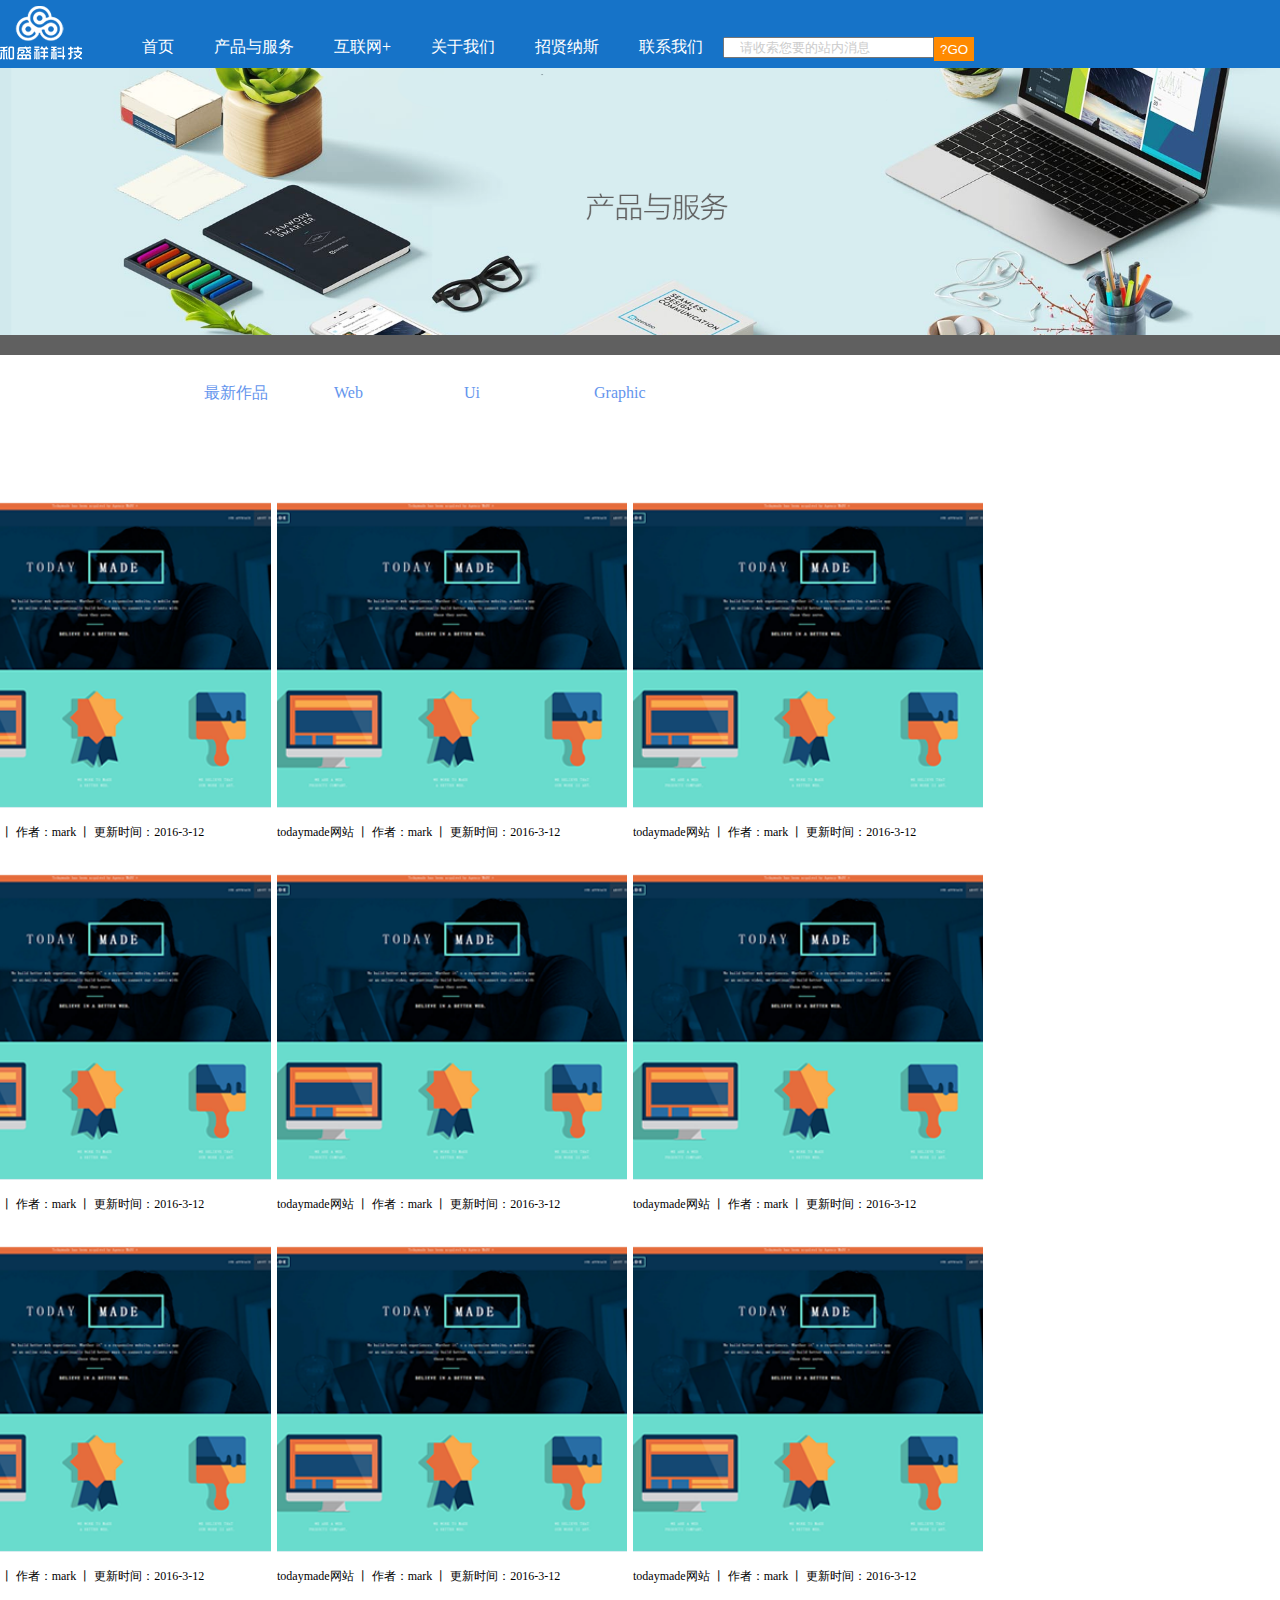
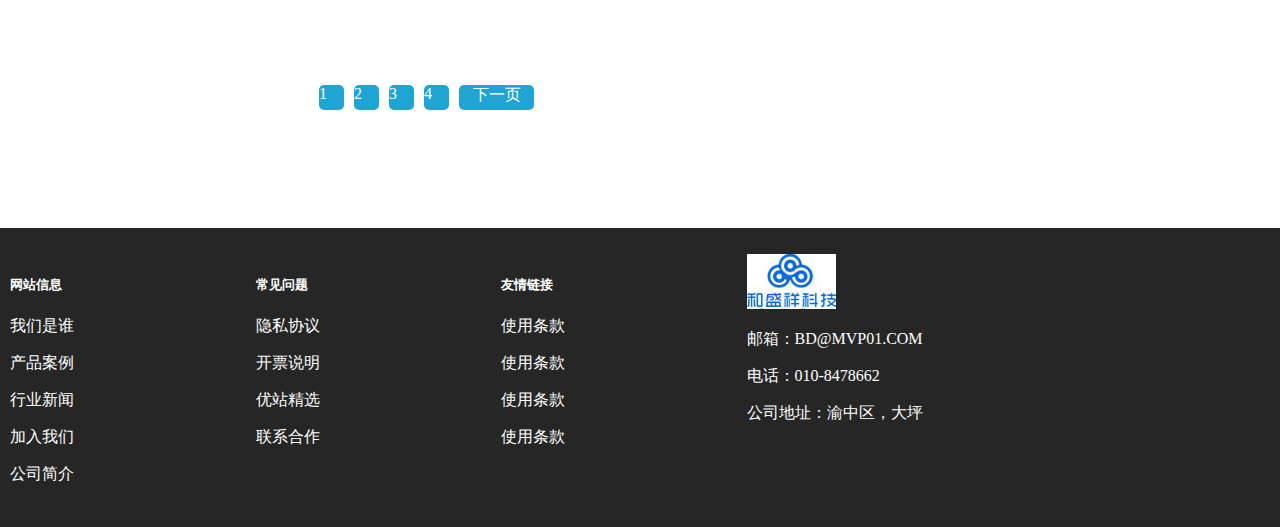
<file: product.html>
<!DOCTYPE html>
<html>
	<head>
		<meta charset="UTF-8">
		<title></title>
		<meta name="viewport" content="width=device-width,initial-scale=1,minimum-scale=1,maximum-scale=1,user-scalable=no" />
		<link rel="stylesheet" type="text/css" href="css/header.css"/>
		<link rel="stylesheet" type="text/css" href="css/footer.css"/>
		<link rel="stylesheet" type="text/css" href="css/product.css"/>
	</head>
	<body>
		<header class="header">
		  	   <nav class="public">
		  	   		<img class="logo" src="img/logo.png"/>
		  	   		<ul class="menu">
			  	   	 <li>
			  	   	  	<a href="index.html">首页</a>
			  	   	  </li>
			  	   	  <li>
			  	   	  	<a href="product.html">产品与服务</a>
			  	   	  </li>
			  	   	  <li>
			  	   	  	<a href="internets.html">互联网+</a>
			  	   	  </li>
			  	   	  <li>
			  	   	  	<a href="aboutus.html">关于我们</a>
			  	   	  </li>
			  	   	  <li>
			  	   	  	<a href="come.html">招贤纳斯</a>
			  	   	  </li>
			  	   	  <li>
			  	   	  	<a href="call.html">联系我们</a>
			  	   	  </li>
			  	   </ul>
			  	   <div class="btn">
		  	            <input type="text" value="" placeholder="请收索您要的站内消息"/>
		  	            <input type="button" value="?GO" /> 
		  	       </div>
		  	   </nav> 
		  	   <div class="clear"></div>
		</header>
		 <div class="banner2">
		 	  <img class="service" src="img/product.png">
		</div>
		<div class="lists">
			<div class="borders"></div>
		 	<div class="public">
		 		  <ul class="ul1">
		 		  	 <li>最新作品</li>
		 		  	 <li>Web</li>
		 		  	 <li>Ui </li>
		 		  	 <li>Graphic</li>
		 		  </ul>
		 		  <ul class="ul2">
		 		  	<li>
		 		  		<img class="lis" src="img/li.png">
		 		  	    <p>todaymade网站 丨 作者：mark 丨 更新时间：2016-3-12</p>
		 		  	</li>
		 		    <li>
		 		    	<img class="lis" src="img/li.png">
		 		  	    <p>todaymade网站 丨 作者：mark 丨 更新时间：2016-3-12</p>
		 		    </li>
		 		  	<li>
		 		  		<img class="lis" src="img/li.png">
		 		  	    <p>todaymade网站 丨 作者：mark 丨 更新时间：2016-3-12</p>
		 		  	</li>
		 		  	<li>
		 		  		<img class="lis" src="img/li.png">
		 		  	    <p>todaymade网站 丨 作者：mark 丨 更新时间：2016-3-12</p>
		 		  	</li>
		 		    <li>
		 		    	<img class="lis" src="img/li.png">
		 		  	    <p>todaymade网站 丨 作者：mark 丨 更新时间：2016-3-12</p>
		 		    </li>
		 		  	<li>
		 		  		<img class="lis" src="img/li.png">
		 		  	    <p>todaymade网站 丨 作者：mark 丨 更新时间：2016-3-12</p>
		 		  	</li>
		 		  	<li>
		 		  		<img class="lis" src="img/li.png">
		 		  	    <p>todaymade网站 丨 作者：mark 丨 更新时间：2016-3-12</p>
		 		  	</li>
		 		    <li>
		 		    	<img class="lis" src="img/li.png">
		 		  	    <p>todaymade网站 丨 作者：mark 丨 更新时间：2016-3-12</p>
		 		    </li>
		 		  	<li>
		 		  		<img class="lis" src="img/li.png">
		 		  	    <p>todaymade网站 丨 作者：mark 丨 更新时间：2016-3-12</p>
		 		  	</li>
		 		  	 <div class="clear"></div>
		 		  </ul>
		 		  <ul class="ul3">
		 		  	<li>1</li>
		 		  	<li>2</li>
		 		  	<li>3</li>
		 		  	<li>4</li>
		 		    <li class="li3"><a href="product2.html">下一页</a></li>
		 		  </ul>
		 		  
		 	</div>
		</div>
		<div class="footer">
		 	<div class="public">
		 	     <ul class="ul">
					
					<li>
						<h5>网站信息</h5>
						<p>我们是谁</p>
						<p>产品案例</p>
						<p>行业新闻</p>
						<p>加入我们</p>
						<p>公司简介</p>
					</li>
					<li>
						<h5>常见问题</h5>
						<p>隐私协议</p>
						<p>开票说明</p>
						<p>优站精选</p>
						<p>联系合作</p>
					</li>
					<li>
						<h5>友情链接</h5>
						<p>使用条款</p>
						<p>使用条款</p>
						<p>使用条款</p>
						<p>使用条款</p>
					</li>
					<li>
						<img src="img/logo.jpg"/>
						<p>邮箱：BD@MVP01.COM</p>
						<p>电话：010-8478662</p>
						<p>公司地址：渝中区，大坪</p>
					</li>
					<div class="clear"></div>
				
		 	</div>
		</div>
	</body>
</html>
</file>
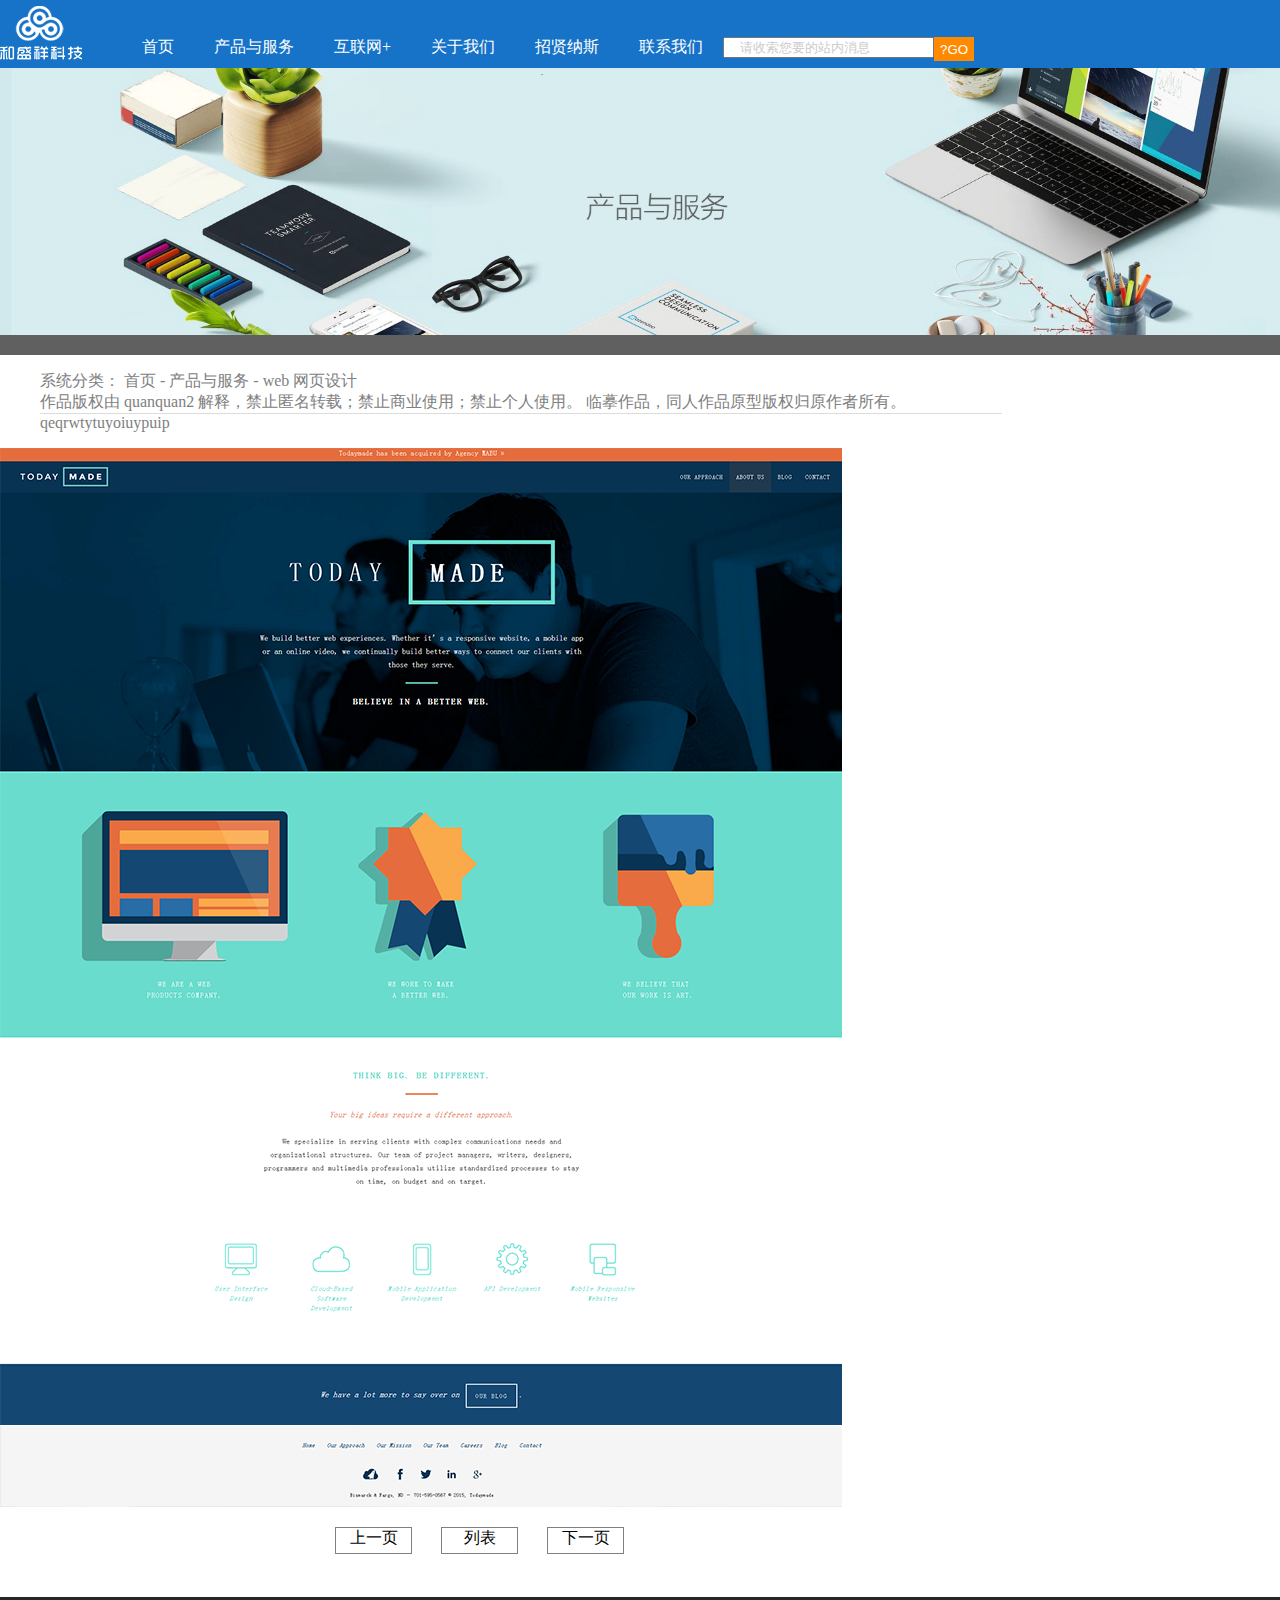
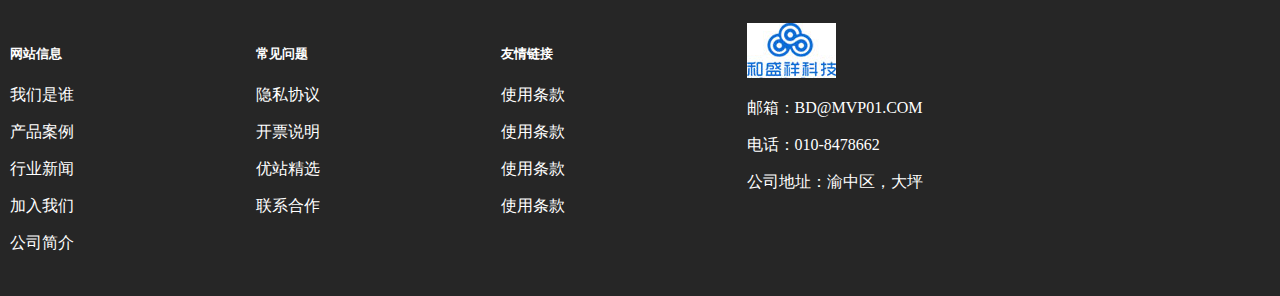
<file: product2.html>
<!DOCTYPE html>
<html>
	<head>
		<meta charset="UTF-8">
		<title></title>
		<link rel="stylesheet" type="text/css" href="css/header.css"/>
		<link rel="stylesheet" type="text/css" href="css/footer.css"/>
		<link rel="stylesheet" type="text/css" href="css/product2.css"/>
	</head>
	<body>
		 <header class="header">
		  	   <nav class="public">
		  	   		<img class="logo" src="img/logo.png"/>
		  	   		<ul class="menu">
			  	   	 <li>
			  	   	  	<a href="index.html">首页</a>
			  	   	  </li>
			  	   	  <li>
			  	   	  	<a href="product.html">产品与服务</a>
			  	   	  </li>
			  	   	  <li>
			  	   	  	<a href="internets.html">互联网+</a>
			  	   	  </li>
			  	   	  <li>
			  	   	  	<a href="aboutus.html">关于我们</a>
			  	   	  </li>
			  	   	  <li>
			  	   	  	<a href="come.html">招贤纳斯</a>
			  	   	  </li>
			  	   	  <li>
			  	   	  	<a href="call.html">联系我们</a>
			  	   	  </li>
			  	   </ul>
			  	   <div class="btn">
		  	            <input type="text" value="" placeholder="请收索您要的站内消息"/>
		  	            <input type="button" value="?GO" /> 
		  	       </div>
		  	   </nav> 
		  	   <div class="clear"></div>
		</header>
		 <div class="banner2">
		 	     <img class="service" src="img/product.png">
		</div>
		<div class="lists">
			<div class="borders"></div>
		 	<div class="public">
		 		  <ul>
		 		  	 <li>系统分类： 首页 - 产品与服务 - web 网页设计</li>
		 		  	 <li class="li1">作品版权由 quanquan2 解释，禁止匿名转载；禁止商业使用；禁止个人使用。 临摹作品，同人作品原型版权归原作者所有。</li>
		 		  	 <li>qeqrwtytuyoiuypuip</li>
		 		  </ul>
		 		  <img class="lis" src="img/product-detail.png">
		 		  <ul class="ul3">
		 		  	<li><a href="product.html">上一页</a></li>
		 		  	<li>列表</li>
		 		    <li><a href="product2.html">下一页</a></li>
		 		  </ul>
		 	</div>
		</div>
		<div class="footer">
		 	<div class="public">
		 	     <ul class="ul">
					<li>
						<h5>网站信息</h5>
						<p>我们是谁</p>
						<p>产品案例</p>
						<p>行业新闻</p>
						<p>加入我们</p>
						<p>公司简介</p>
					</li>
					<li>
						<h5>常见问题</h5>
						<p>隐私协议</p>
						<p>开票说明</p>
						<p>优站精选</p>
						<p>联系合作</p>
					</li>
					<li>
						<h5>友情链接</h5>
						<p>使用条款</p>
						<p>使用条款</p>
						<p>使用条款</p>
						<p>使用条款</p>
					</li>
					<li>
						<img src="img/logo.jpg"/>
						<p>邮箱：BD@MVP01.COM</p>
						<p>电话：010-8478662</p>
						<p>公司地址：渝中区，大坪</p>
					</li>
					<div class="clear"></div>
				</ul>
		 	</div>
		</div>
	</body>
</html>
</file>
<file: css/header.css>
body{
   margin:0;
}

a,
a:visited,   /*超链接样式 a:link 链接未点击上去时候 a:visited 链接已经点击过的 a:hover 鼠标放在链接上未点击 a:active 是介于hover visited 之间*/
a:link{
	     color: inherit;     /* 颜色、有无下划线*//*   a:链接*/
	     text-decoration: none; 
}

.public {
	width:1002px;
	margin:0 aut
	text-align: center;
}

.header{
	width:100%;
	background:#1673c8;
	            min-height: 68px;
	           /* background:rgba() ;*/
	        /*//position:fixed;*/
}
.header .logo,
.header .menu,
.header .btn
  {
	float: left;
  }
.logo{
	padding-top:6px;
}
.header  .menu{
	list-style:none;
	color: #fff;
	padding-top: 37px;
	           margin: 0;
}
.header  .menu li{
	float: left;
	padding: 0 20px;
}
.header  .btn{
	padding-top:37px;
}
.header  .btn input{
	float: left;
}

.header  .btn input[type="text"]{
	padding:1px 15px;
}
.header  .btn input::-webkit-input-placeholder{
	    color:#ccc;
}
.header  .btn input[type="button"]{
	background-color:#ff8a00;
	border:none;
	   height: 24px;
	color:white;
}

.clear{
	clear:both;
}
</file>
<file: css/footer.css>
.footer{
	background:#262626 ;
	width:100%;
	       float:left;
}
.footer ul{
	list-style: none;
	padding:10px;
}
.footer ul li{
	width: 25%;
	float:left;
	color:white;
}
</file>
<file: css/index.css>
.banner{
	width: 100%;
	background:#1d7bc4 ;
    height:558px;
}

.banner .span11{
	padding:105px 10px 0 10px;
	
}
.banner .span{
	color:white;
	font-size:15px;
}
.banner .span22{
	padding:0 10px;
}
.banner .span2{
	height:25px;
	width:110px;
	border:1px solid white;
	border-radius:5px;
	text-align: center;
	line-height: 23px;
	color:white;
	display: inline-block;
}
.banner .img{
	     position: relative;
	     margin: 0 auto;
	width: 100%;
	     height: 472px;
}

.banner .img img{
	         position: absolute;
	width: 372px;
	         clear: both;
	bottom: -50px;
}
.banner .img .img1{
	left: 0;
	         z-index: 1;
}
.banner .img .img2{
	left: 270px;
	width: 412px;
	         z-index: 3;
}
.banner .img .img3{
	left: 600px;
	         z-index: 2;
} 
.choose{
	width:100%;
	background: #f1f1f1;
	padding-bottom: 81px;
}
.choose  h3{
	text-align:center;
	margin: 0;
	padding-top: 226px;
}
.choose ul{
	list-style: none;
	
	
} 
.choose ul li{
	float:left;
	/*border:1px solid black;*/
	width:318px;
	height:218px;
	font-size:12px;
	color:darkgray;
	       padding-top:30px;
	       padding-bottom: 40px; 
	/*text-align: left;*/
}      
.choose ul li img{
	text-align: center;
}
.choose ul li h1{
	margin: 0;
	font-size:16px ;
	color:black;
}
.clear{
	clear:both;
}
.about{
	width:100%;
	background:#00a3c6;
}
.about .public{
	background:url(../img/background.png);
}
.about h3{
	margin:0;
	color:white;
	font-size:31px;
	padding-top:35px;
	padding-bottom:20px;
}
.about p{
	text-align: left;
    padding-top:10px;
	padding-bottom:40px;
	
}
.about input{
	width:100px;
	height:30px;
	border:1px solid white;
	border-radius: 5px;
	                background:none;
	color:white;
	text-align: center;
	font-size:14px;
	margin-bottom: 80px;
}
.internet{
	width:100%;
	background:#d5e0e5;
}
.internet h3{
	margin:0;
	font-size:31px;
	padding-top:35px;
	border-bottom: 1px solid gray;
	display: inline-block;
}
.internet>p{
	text-align: center;
    margin:0;
    color:gray;
	
}
.internet ul{
	list-style: none;
	margin:0;
	    width: 1032px;
}
.internet ul li{
	float:left;
	     width:25%;
	/*background: darkgoldenrod;*/
	margin-bottom: 30px;
	
}
.internet ul li .indiv{
	         padding-left:30px;
}
.internet ul li .indiv .div2{
	background:#ffffff;
	text-align: left;
	border-radius:8px; 
	
}
.internet ul li .indiv .div2 img{
	border-top-left-radius:8px;
	border-top-right-radius:8px;  
}
.internet ul li .indiv h1{
	font-size:14px;
	padding-left: 15px;
}
.internet ul li .indiv p{
	font-size:12px;
	color:gray;
	padding-left: 15px;
}
.internet input{
	width:100px;
	height:30px;
	border:1px solid white;
	border-radius: 5px;
	background:#0071bd;
	color:white;
	text-align: center;
	font-size:14px;
	margin-bottom: 46px;
}
</file>
<file: css/aboutus.css>
.banner3{
	width: 100%;
	background: url(../img/product.png);
}
.banner3 p{
	margin: 0;
	font-size: 30px;
	padding-bottom:120px ;
	padding-top:60px ;
}
.phine{
	width: 100%;
	background:#ffffff;
}
.phine .border3{
	width: 100%;
	height:20px;
	background: #606060; 
}
.phine .p3{
	                width: 100%;
	font-size: 12px;
	color:gray;
	                text-align: left;
	                border-bottom:1px solid  gray;
	margin-top: 19px;
	margin-bottom: 12px;
}
.phine h1{
	font-size: 14px;
	color:gray;
	padding-top: 50px;
}
.phine .p4{
	font-size: 12px;
	color:gray;
}

.phine ul{
	list-style: none;
	padding-top: 40px;
}
.phine ul li{
	float: left;
	/*border: 1px solid #606060;*/
	height:400px;
	width: 204px;
	padding:5px 26px 45px 10px ;
	font-size: 12px;
}
.e{
	width: 100%;
	background:#0188cc;
}
.e p{
	font-size: 12px;
	color:white;
	margin: 0;
	padding-bottom:30px;
}
.e img{
	padding:20px ;
}
.fonts{
	width: 100%;
	padding-bottom:103px;
}
.fonts .p5{
	font-size: 14px;
	margin: 0;
	padding: 12px;
}
.fonts .ul4{
	list-style: none;
	
	
}
.fonts .ul4 li{
	float: left;
	height:290px;
	width:284px;
	
}
.fonts .ul4 li img{
	          width: 100%;
	          
}
</file>
<file: css/call.css>
.banner{
	width: 100%;
	/*background: url(../img/product.png);*/
}
.banner img{
	width:100%;
	         display: block;   /* 有margin */
}
.content img{
	width:100%;
	padding-top: 22px;
}
.content{
	width: 100%;
	padding-bottom:50px ;
}
.content .borders{
	width: 100%;
	height:45px;
	background: #606060; 
}
.content .img1{
	width: 100%;
}
.content .ul1{
	list-style: none;
	padding-bottom: 20px;
	
}
.content .ul1 img{
	width: 46px;
    margin-left: -1020px;
    margin-bottom: -94px;
}
.content .ul1  li p{
	color:black;
	text-align: left;
}
.content .ul1  li p .span1{
	color:#000000;
}
.content .ul1  .li1 p span{
	border:1px solid gray;
	height:20px;
	width:70px;
	margin-left: 8px;
	color:cornflowerblue;
}
.content .ul1  .li2 p span{
	border:1px solid gray;
	height:20px;
	width:70px;
	color:cornflowerblue;
}
.content .ul1  li .p8{
	color:#000000;
	font-size: 14px;
}
.content .suggestion{
	width: 100%;
	height: 400px;
	border-top: 53px solid #606060;
	border-bottom: 12px solid #606060;
	border-right:12px solid #606060;
	border-left: 12px solid #606060;
	background:#f5f3f0;
	text-align: left;
	margin-left: -9px;
	color:grey;
}
.content .suggestion span{
	color:white;
	text-align: center;
	display: block;
	margin: -35px
}
.content .suggestion .ul2{
	margin:79px;
	list-style: none;
}
.content .suggestion .ul2 li{
	margin:10px;
}
.content .suggestion .ul2 li input{
	width:720px;
	height:25px;
	border:none;
}
.content .suggestion .ul2 .li2 input{
	height:50px;
}
.content .suggestion .btn{
	margin: 10px 370px;
	     display: block;
	
}
.content .suggestion input[type="button"]{
	/*margin-left: 40px;*/
	color:white;
	background: #0c6ad3;
	height:25px;
	width:100px;
	border:none;
	/*float: left;*/
}
.content .suggestion .btn .btn1{
	background:#606060 ;
}
</file>
<file: css/com.css>
.banner4 img{
	 width: 100%;
	        display: block;
}

.content4 .p6{
	font-size: 12px;
	color:darkgray;
	border-bottom:1px solid darkgray;
	text-align: left;
}
.content4 .border4{
	width: 100%;
	height:20px;
	background: #606060; 
}
.content4 ul{
	list-style: none;
}
.content4 ul li{
	/*border: 1px solid #606060;*/
	height:355px;
	padding-top: 26px ;
	font-size: 12px;
}
.content4 ul li .all{
	text-align: left;
	color:gray;
	padding-top:92px ;
	/*padding-left:20px ;*/
}
.content4 ul li img{
	float: left;
}
.content4 ul li .img2{
	float: right;
	margin-top: -243px;
}
.content4 ul li .img4{
	float: right;
	margin-top: -205px;
}
.content4 ul li input{
	width: 150px;
	height:30px;
	background: #cb2f3c;
    border: none;
    border-radius: 5px;
    color:white;
}
.content4 ul li input:hover{
	cursor: pointer;
}
.content4 ul li .in2{
	background:black ;0071bd
}
.content4 ul li .in3{
	background:#0071bd ;
}
.content4 ul li .in4{
	background:#7b7b02 ;
}
.content4 ul li .in5{
	background:#860503 ;
}
.content4 ul li h1{
	font-size: 14px;
}
.content4 ul li .p7{
	font-size: 12px;
	color:black;
}
</file>
<file: css/internet.css>
.banner3{
	width: 100%;
	background:url(../img/product.png);
	height: 400px;
}
.banner3 p{
	padding-top: 100px;
	font-size: 50px;
	margin: 0;
	color:white;
}
.content3{
	width: 100%;
}
.content3 .borders{
    width: 100%;
	height:20px;
	background: #606060;
}
.content3 p{
	color:grey;
	/*margin-right:806px;*/
	text-align: left;
}
.content3 .border1{
	border-bottom: 1px solid gainsboro;
}
.content3 h1{
	font-size: 14px;
	color:grey;
}
.content3 .p1{
	text-align: center;
	font-size: 12px;
	margin-bottom:30px;
}
.content3 .p2{
	font-size: 12px;
}
</file>
<file: css/product.css>
.banner2{
	width:100%;
	/*background:#d9ecef;*/
	/*background:url(../img/9.jpg);*/
}
.banner2 img{
	width:100%;
/*	float:left;*/
	display: block;
}
.lists{
	width:100%;
	background:#ffffff;
}
.lists .borders{
    width: 100%;
	height:20px;
	background: #606060;
}
.lists .ul1{
	list-style: none;
	padding-left: 204px;
}
.lists .ul1 li{
	float: left;
	color:cornflowerblue;
	height: 45px;
	width:130px ;
	line-height: 43px;
}
.lists .ul1 li:hover{
	color:white;
	background:#0088cb;
} 
.lists .ul2{
	list-style: none;
	margin-left: -119px;
}
.lists .ul2 li{
	width: 350px;
	height:286px;
	margin-right: 6px;
	float: left;
	margin-top: 86px;
	/*border: 1px solid black;*/
}
.lists .ul2 li img{
	width: 100%;
	/*height: 200px;*/
}
.lists .ul2 li p{
	font-size: 12px;
	color:black
	/*margin-bottom: 5px;*/
}
 .lists .ul3{
 	padding-left: 314px;
 	padding-top: 132px;
 	padding-bottom: 132px;
 	list-style: none;
 }
.lists .ul3 li{
	width: 25px;
	height: 25px;
	background:#20a4d3;
	margin: 5px;
	border-radius: 5px;
	color:white ;
	float: left;
}
.lists .ul3 .li3{
	width: 75px;
	height: 25px;
	background:#20a4d3;
	border-radius: 5px;
	text-align: center;
}
.lists .ul3 li:hover{
	background:#424949;
}
</file>
<file: css/product2.css>
.banner2{
	width:100%;
	/*background:#d9ecef;*/
	/*background:url(../img/9.jpg);*/
}
.banner2 img{
width:100%;
/*	float:left;*/
	display: block;
}
.lists{
	width:100%;
	background:#ffffff;
}
.lists .borders{
    width: 100%;
	height:20px;
	background: #606060;
}
.lists ul{
	list-style: none;
	/*padding-left: 204px;
	padding-bottom: 50px;           */
}
.lists ul li{
	color:gray;
	text-align: left;
}
.lists ul .li1{
	border-bottom:1px solid gainsboro ;
}
/*.lists ul li:hover{
	color:white;
	background:#0088cb;
} */
.lists .ul2{
	list-style: none;
	margin-left: -119px;
}
.lists .ul2 li{
	width: 225px;
	height:286px;
	margin-right: 10px;
	/*border: 1px solid black;*/
}
.lists .ul2 li img{
	width: 100%;
	/*height: 200px;*/
}
.lists .ul2 li p{
	font-size: 12px;
	color:black
	/*margin-bottom: 5px;*/
}
 .lists .ul3{
 	padding-left: 306px;
 	padding-bottom: 54px;
 }

.lists .ul3 li{
	width: 75px;
	height: 25px;
	border: 1px solid grey;
	text-align: center;
	color:black;
	float: left;
	margin-left: 29px;
}
</file>
